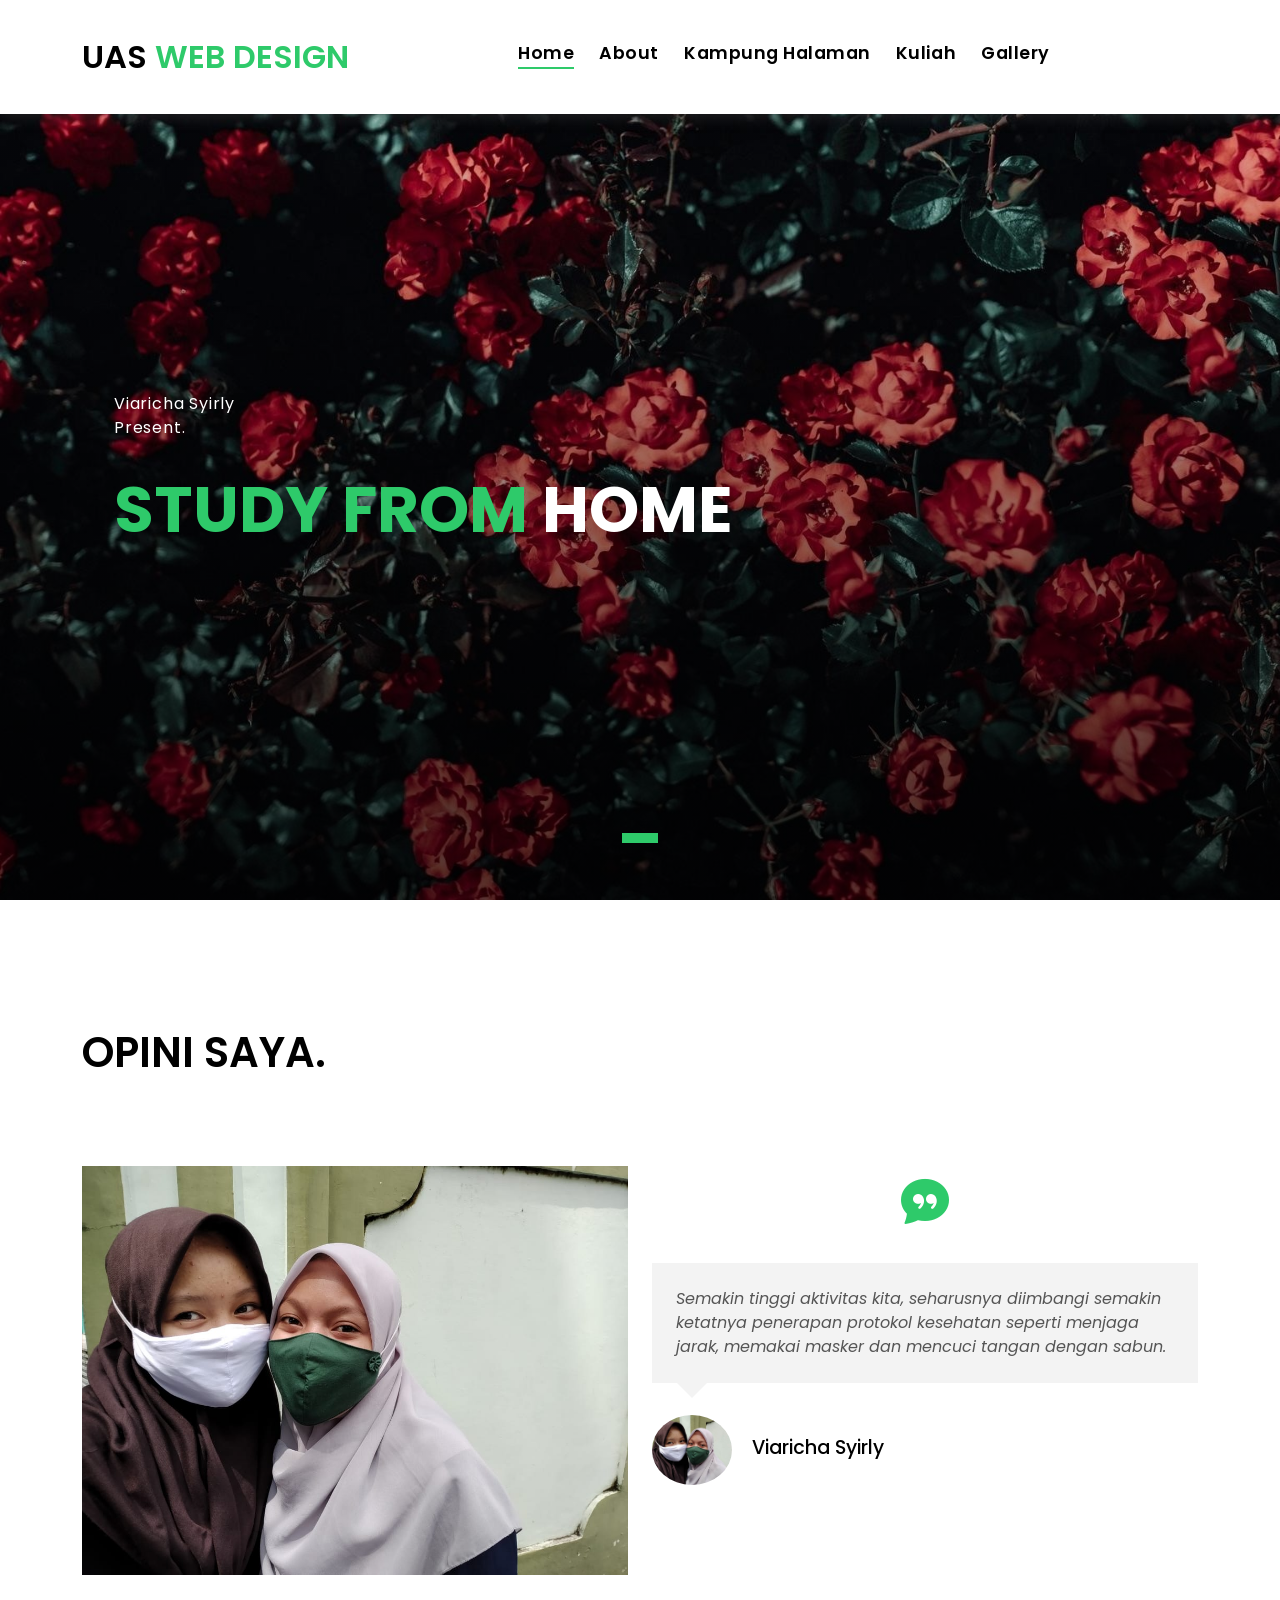
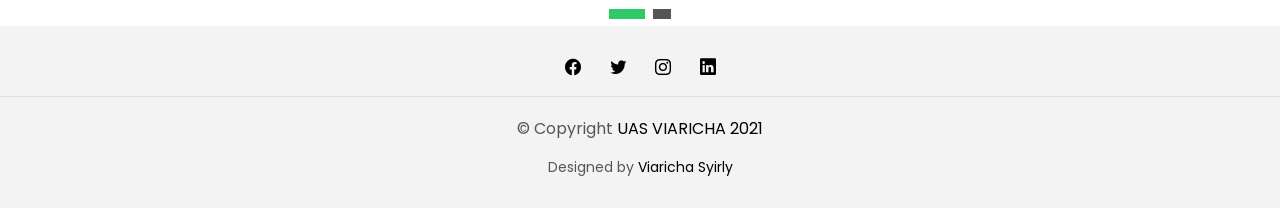
<file: UAS VIARICHA 20132370/index.html>
<!DOCTYPE html>
<html lang="en">
  <head>
    <meta charset="utf-8" />
    <meta content="width=device-width, initial-scale=1.0" name="viewport" />

    <title>UAS VIARICHA SYIRLY</title>
    <meta content="" name="description" />
    <meta content="" name="keywords" />

    <!-- Favicons -->
    <link href="assets/img/favicon.png" rel="icon" />
    <link href="assets/img/apple-touch-icon.png" rel="apple-touch-icon" />

    <!-- Google Fonts -->
    <link href="https://fonts.googleapis.com/css?family=Poppins:300,400,500,600,700" rel="stylesheet" />

    <!-- Vendor CSS Files -->
    <link href="assets/vendor/animate.css/animate.min.css" rel="stylesheet" />
    <link href="assets/vendor/bootstrap/css/bootstrap.min.css" rel="stylesheet" />
    <link href="assets/vendor/bootstrap-icons/bootstrap-icons.css" rel="stylesheet" />
    <link href="assets/vendor/swiper/swiper-bundle.min.css" rel="stylesheet" />

    <!-- Template Main CSS File -->
    <link href="assets/css/style.css" rel="stylesheet" />
  </head>

  <body>
    <!-- ======= Header/Navbar ======= -->
    <nav class="navbar navbar-default navbar-trans navbar-expand-lg fixed-top">
      <div class="container">
        <button class="navbar-toggler collapsed" type="button" data-bs-toggle="collapse" data-bs-target="#navbarDefault" aria-controls="navbarDefault" aria-expanded="false" aria-label="Toggle navigation">
          <span></span>
          <span></span>
          <span></span>
        </button>
        <a class="navbar-brand text-brand" href="index.html">UAS <span class="color-b">WEB DESIGN</span></a>

        <div class="navbar-collapse collapse justify-content-center" id="navbarDefault">
          <ul class="navbar-nav">
            <li class="nav-item">
              <a class="nav-link active" href="index.html">Home</a>
            </li>

            <li class="nav-item">
              <a class="nav-link" href="about.html">About</a>
            </li>

            <li class="nav-item">
              <a class="nav-link" href="kampung.html">Kampung Halaman</a>
            </li>

            <li class="nav-item">
              <a class="nav-link" href="kuliah.html">Kuliah</a>
            </li>
            <li class="nav-item">
              <a class="nav-link" href="galery.html">Gallery</a>
            </li>
          </ul>
        </div>
      </div>
    </nav>
    <!-- End Header/Navbar -->

    <!-- ======= Intro Section ======= -->
    <div class="intro intro-carousel swiper-container position-relative">
      <div class="swiper-wrapper">
        <div class="carousel-item-a intro-item bg-image" style="background-image: url(assets/img/slide-3.jpg)">
          <div class="overlay overlay-a"></div>
          <div class="intro-content display-table">
            <div class="table-cell">
              <div class="container">
                <div class="row">
                  <div class="col-lg-8"></div>
                </div>
              </div>
            </div>
          </div>
        </div>
        <div class="swiper-slide carousel-item-a intro-item bg-image" style="background-image: url(assets/img/slide-3.jpg)">
          <div class="overlay overlay-a"></div>
          <div class="intro-content display-table">
            <div class="table-cell">
              <div class="container">
                <div class="row">
                  <div class="col-lg-8">
                    <div class="intro-body">
                      <p class="intro-title-top">
                        Viaricha Syirly <br />
                        Present.
                      </p>
                      <h1 class="intro-title mb-4"><span class="color-b">STUDY FROM </span> HOME <br /></h1>
                    </div>
                  </div>
                </div>
              </div>
            </div>
          </div>
        </div>
      </div>
      <div class="swiper-pagination"></div>
    </div>
    <!-- End Intro Section -->

    <main id="main">
      <!-- ======= Testimonials Section ======= -->
      <section class="section-testimonials section-t8 nav-arrow-a">
        <div class="container">
          <div class="row">
            <div class="col-md-12">
              <div class="title-wrap d-flex justify-content-between">
                <div class="title-box">
                  <h2 class="title-a">OPINI SAYA.</h2>
                </div>
              </div>
            </div>
          </div>

          <div id="testimonial-carousel" class="swiper-container">
            <div class="swiper-wrapper">
              <div class="carousel-item-a swiper-slide">
                <div class="testimonials-box">
                  <div class="row">
                    <div class="col-sm-12 col-md-6">
                      <div class="testimonial-img">
                        <img src="assets/img/testimonial-1.jpeg" alt="" class="img-fluid" />
                      </div>
                    </div>
                    <div class="col-sm-12 col-md-6">
                      <div class="testimonial-ico">
                        <i class="bi bi-chat-quote-fill"></i>
                      </div>
                      <div class="testimonials-content">
                        <p class="testimonial-text">Semakin tinggi aktivitas kita, seharusnya diimbangi semakin ketatnya penerapan protokol kesehatan seperti menjaga jarak, memakai masker dan mencuci tangan dengan sabun.</p>
                      </div>
                      <div class="testimonial-author-box">
                        <img src="assets/img/mini-testimonial-1.jpeg" alt="" class="testimonial-avatar" />
                        <h5 class="testimonial-author">Viaricha Syirly</h5>
                      </div>
                    </div>
                  </div>
                </div>
              </div>
              <!-- End carousel item -->

              <div class="carousel-item-a swiper-slide">
                <div class="testimonials-box">
                  <div class="row">
                    <div class="col-sm-12 col-md-6">
                      <div class="testimonial-img">
                        <img src="assets/img/testimonial-2.jpeg" alt="" class="img-fluid" />
                      </div>
                    </div>
                    <div class="col-sm-12 col-md-6">
                      <div class="testimonial-ico">
                        <i class="bi bi-chat-quote-fill"></i>
                      </div>
                      <div class="testimonials-content">
                        <p class="testimonial-text">Untuk mengendalikan penyebaran COVID-19 di Tanah Air ini perlu sebuah langkah bersama. Agar kita bisa bergerak bersama menghadapi pandemi ini.</p>
                      </div>
                      <div class="testimonial-author-box">
                        <img src="assets/img/mini-testimonial-2.jpeg" alt="" class="testimonial-avatar" />
                        <h5 class="testimonial-author">Devina Olivia</h5>
                      </div>
                    </div>
                  </div>
                </div>
              </div>
              <!-- End carousel item -->
            </div>
          </div>
          <div class="testimonial-carousel-pagination carousel-pagination"></div>
        </div>
      </section>
      <!-- End Testimonials Section -->
    </main>
    <!-- End #main -->

    <!-- ======= Footer ======= -->
    <footer>
            <div class="socials-a">
              <ul class="list-inline">
                <li class="list-inline-item">
                  <a href="#">
                    <i class="bi bi-facebook" aria-hidden="true"></i>
                  </a>
                </li>
                <li class="list-inline-item">
                  <a href="#">
                    <i class="bi bi-twitter" aria-hidden="true"></i>
                  </a>
                </li>
                <li class="list-inline-item">
                  <a href="#">
                    <i class="bi bi-instagram" aria-hidden="true"></i>
                  </a>
                </li>
                <li class="list-inline-item">
                  <a href="#">
                    <i class="bi bi-linkedin" aria-hidden="true"></i>
                  </a>
                </li>
              </ul>
            </div>
            <div class="copyright-footer">
              <p class="copyright color-text-a">
                &copy; Copyright
                <span class="color-a">UAS VIARICHA 2021</span>
              </p>
            </div>
            <div class="credits">Designed by <a href="https://bootstrapmade.com/">Viaricha Syirly</a></div>
          </div>
        </div>
      </div>
    </footer>
    <!-- End  Footer -->

    <div id="preloader"></div>
    <a href="#" class="back-to-top d-flex align-items-center justify-content-center"><i class="bi bi-arrow-up-short"></i></a>

    <!-- Vendor JS Files -->
    <script src="assets/vendor/bootstrap/js/bootstrap.bundle.min.js"></script>
    <script src="assets/vendor/php-email-form/validate.js"></script>
    <script src="assets/vendor/swiper/swiper-bundle.min.js"></script>

    <!-- Template Main JS File -->
    <script src="assets/js/main.js"></script>
  </body>
</html>
</file>
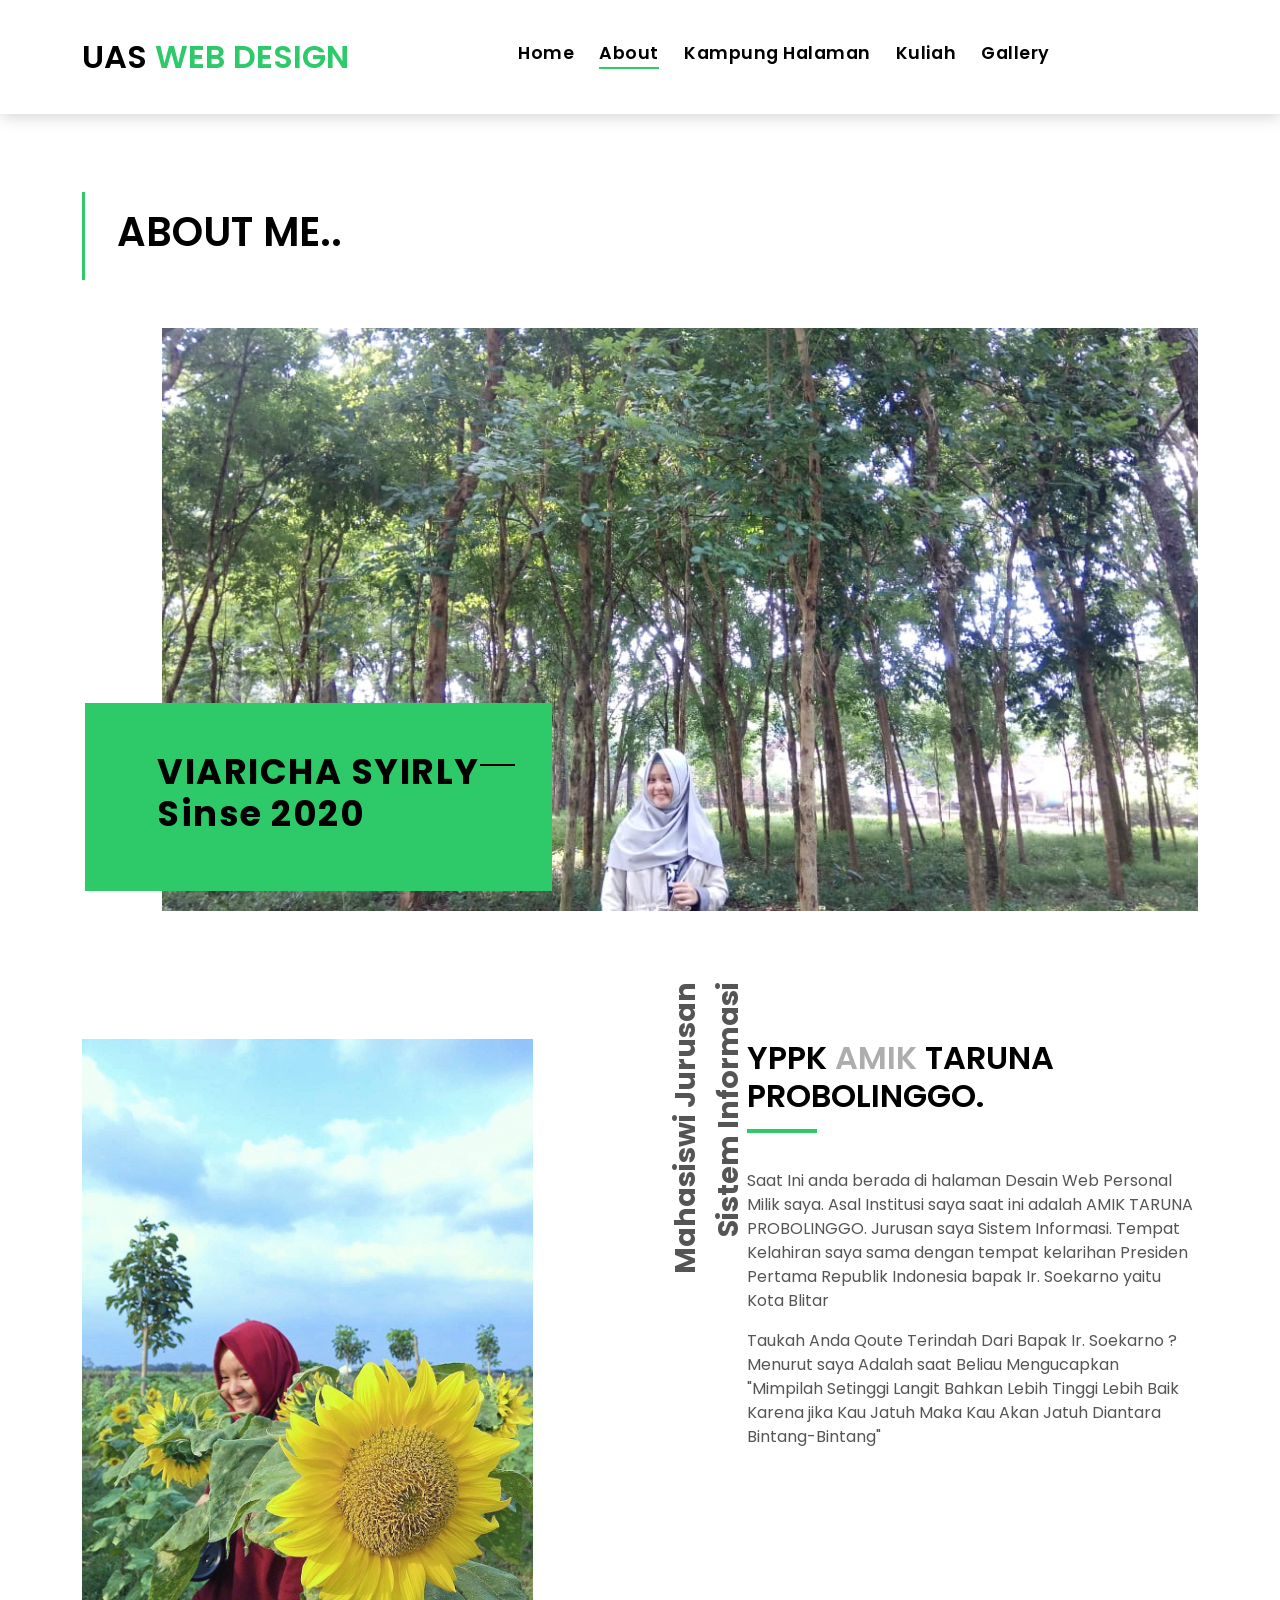
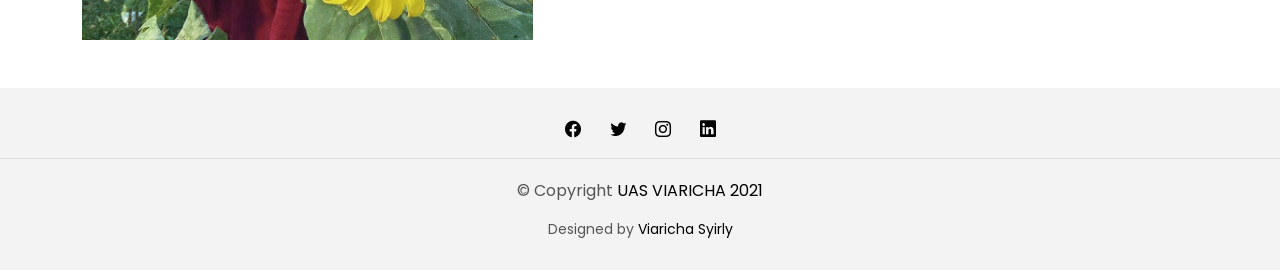
<file: UAS VIARICHA 20132370/about.html>
<!DOCTYPE html>
<html lang="en">
  <head>
    <meta charset="utf-8" />
    <meta content="width=device-width, initial-scale=1.0" name="viewport" />

    <title>UAS VIARICHA SYIRLY</title>
    <meta content="" name="description" />
    <meta content="" name="keywords" />

    <!-- Favicons -->
    <link href="assets/img/favicon.png" rel="icon" />
    <link href="assets/img/apple-touch-icon.png" rel="apple-touch-icon" />

    <!-- Google Fonts -->
    <link href="https://fonts.googleapis.com/css?family=Poppins:300,400,500,600,700" rel="stylesheet" />

    <!-- Vendor CSS Files -->
    <link href="assets/vendor/animate.css/animate.min.css" rel="stylesheet" />
    <link href="assets/vendor/bootstrap/css/bootstrap.min.css" rel="stylesheet" />
    <link href="assets/vendor/bootstrap-icons/bootstrap-icons.css" rel="stylesheet" />
    <link href="assets/vendor/swiper/swiper-bundle.min.css" rel="stylesheet" />

    <!-- Template Main CSS File -->
    <link href="assets/css/style.css" rel="stylesheet" />
  </head>

  <body>
    <!-- ======= Header/Navbar ======= -->
    <nav class="navbar navbar-default navbar-trans navbar-expand-lg fixed-top">
      <div class="container">
        <button class="navbar-toggler collapsed" type="button" data-bs-toggle="collapse" data-bs-target="#navbarDefault" aria-controls="navbarDefault" aria-expanded="false" aria-label="Toggle navigation">
          <span></span>
          <span></span>
          <span></span>
        </button>
        <a class="navbar-brand text-brand" href="index.html">UAS <span class="color-b">WEB DESIGN</span></a>

        <div class="navbar-collapse collapse justify-content-center" id="navbarDefault">
          <ul class="navbar-nav">
            <li class="nav-item">
              <a class="nav-link" href="index.html">Home</a>
            </li>

            <li class="nav-item">
              <a class="nav-link active" href="about.html">About</a>
            </li>

            <li class="nav-item">
              <a class="nav-link" href="kampung.html">Kampung Halaman</a>
            </li>

            <li class="nav-item">
              <a class="nav-link" href="kuliah.html">Kuliah</a>
            </li>
            <li class="nav-item">
              <a class="nav-link" href="galery.html">Gallery</a>
            </li>
          </ul>
        </div>
      </div>
    </nav>
    <!-- End Header/Navbar -->
    <main id="main">
      <!-- ======= Intro Single ======= -->
      <section class="intro-single">
        <div class="container">
          <div class="row">
            <div class="col-md-12 col-lg-8">
              <div class="title-single-box">
                <h1 class="title-single">ABOUT ME..</h1>
              </div>
            </div>
            <div class="col-md-12 col-lg-4">
              <nav aria-label="breadcrumb" class="breadcrumb-box d-flex justify-content-lg-end">
              </nav>
            </div>
          </div>
        </div>
      </section>
      <!-- End Intro Single-->

      <!-- ======= About Section ======= -->
      <section class="section-about">
        <div class="container">
          <div class="row">
            <div class="col-sm-12 position-relative">
              <div class="about-img-box">
                <img src="assets/img/slide-about-1.jpeg" alt="" class="img-fluid" />
              </div>
              <div class="sinse-box">
                <h2 class="sinse-title">
                  VIARICHA SYIRLY
                  <span></span>
                  <br />
                  Sinse 2020
                </h2>
              </div>
            </div>
            <div class="col-md-12 section-t8 position-relative">
              <div class="row">
                <div class="col-md-6 col-lg-5">
                  <img src="assets/img/about-2.jpeg" alt="" class="img-fluid" />
                </div>
                <div class="col-lg-2 d-none d-lg-block position-relative">
                  <div class="title-vertical d-flex justify-content-start">
                    <span>Mahasiswi Jurusan Sistem Informasi</span>
                  </div>
                </div>
                <div class="col-md-6 col-lg-5 section-md-t3">
                  <div class="title-box-d">
                    <h3 class="title-d">
                      YPPK <span class="color-d">AMIK</span> TARUNA <br />
                      PROBOLINGGO.
                    </h3>
                  </div>
                  <p class="color-text-a">
                    Saat Ini anda berada di halaman Desain Web Personal Milik saya. Asal Institusi saya saat ini adalah AMIK TARUNA PROBOLINGGO. Jurusan saya Sistem Informasi. Tempat Kelahiran saya sama dengan tempat kelarihan Presiden Pertama Republik Indonesia bapak Ir. Soekarno yaitu Kota Blitar
                  </p>
                  <p class="color-text-a">
                    Taukah Anda Qoute Terindah Dari Bapak Ir. Soekarno ? Menurut saya Adalah saat Beliau Mengucapkan "Mimpilah Setinggi Langit Bahkan Lebih Tinggi Lebih Baik Karena jika Kau Jatuh Maka Kau Akan Jatuh Diantara Bintang-Bintang"
                  </p>
                </div>
              </div>
            </div>
          </div>
        </div>
      </section>
    </main>
    <br>
    <br>

    <!-- End #main -->

     <!-- ======= Footer ======= -->
     <footer>
      <div class="socials-a">
        <ul class="list-inline">
          <li class="list-inline-item">
            <a href="#">
              <i class="bi bi-facebook" aria-hidden="true"></i>
            </a>
          </li>
          <li class="list-inline-item">
            <a href="#">
              <i class="bi bi-twitter" aria-hidden="true"></i>
            </a>
          </li>
          <li class="list-inline-item">
            <a href="#">
              <i class="bi bi-instagram" aria-hidden="true"></i>
            </a>
          </li>
          <li class="list-inline-item">
            <a href="#">
              <i class="bi bi-linkedin" aria-hidden="true"></i>
            </a>
          </li>
        </ul>
      </div>
      <div class="copyright-footer">
        <p class="copyright color-text-a">
          &copy; Copyright
          <span class="color-a">UAS VIARICHA 2021</span>
        </p>
      </div>
      <div class="credits">Designed by <a href="https://bootstrapmade.com/">Viaricha Syirly</a></div>
    </div>
  </div>
</div>
</footer>
<!-- End  Footer -->

<div id="preloader"></div>
<a href="#" class="back-to-top d-flex align-items-center justify-content-center"><i class="bi bi-arrow-up-short"></i></a>

<!-- Vendor JS Files -->
<script src="assets/vendor/bootstrap/js/bootstrap.bundle.min.js"></script>
<script src="assets/vendor/php-email-form/validate.js"></script>
<script src="assets/vendor/swiper/swiper-bundle.min.js"></script>

<!-- Template Main JS File -->
<script src="assets/js/main.js"></script>
</body>
</html>
</file>
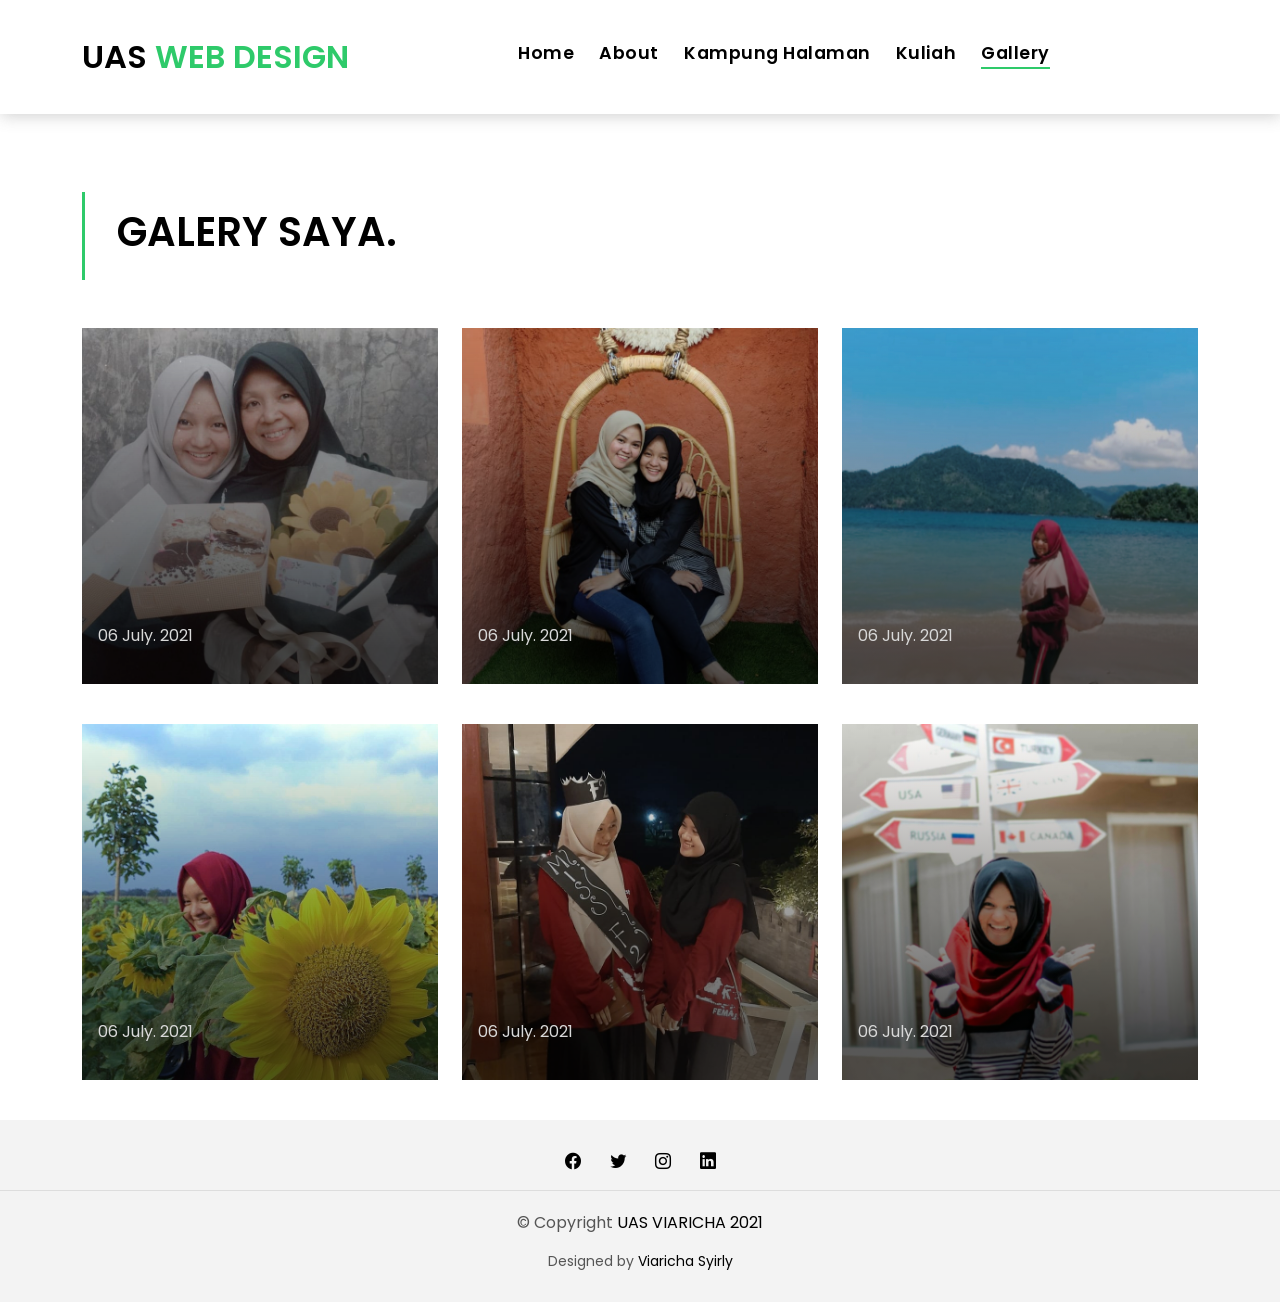
<file: UAS VIARICHA 20132370/galery.html>
<!DOCTYPE html>
<html lang="en">
  <head>
    <meta charset="utf-8" />
    <meta content="width=device-width, initial-scale=1.0" name="viewport" />

    <title>UAS VIARICHA SYIRLY</title>
    <meta content="" name="description" />
    <meta content="" name="keywords" />

    <!-- Favicons -->
    <link href="assets/img/favicon.png" rel="icon" />
    <link href="assets/img/apple-touch-icon.png" rel="apple-touch-icon" />

    <!-- Google Fonts -->
    <link href="https://fonts.googleapis.com/css?family=Poppins:300,400,500,600,700" rel="stylesheet" />

    <!-- Vendor CSS Files -->
    <link href="assets/vendor/animate.css/animate.min.css" rel="stylesheet" />
    <link href="assets/vendor/bootstrap/css/bootstrap.min.css" rel="stylesheet" />
    <link href="assets/vendor/bootstrap-icons/bootstrap-icons.css" rel="stylesheet" />
    <link href="assets/vendor/swiper/swiper-bundle.min.css" rel="stylesheet" />

    <!-- Template Main CSS File -->
    <link href="assets/css/style.css" rel="stylesheet" />
  </head>

  <body>
    <!-- ======= Header/Navbar ======= -->
    <nav class="navbar navbar-default navbar-trans navbar-expand-lg fixed-top">
      <div class="container">
        <button class="navbar-toggler collapsed" type="button" data-bs-toggle="collapse" data-bs-target="#navbarDefault" aria-controls="navbarDefault" aria-expanded="false" aria-label="Toggle navigation">
          <span></span>
          <span></span>
          <span></span>
        </button>
        <a class="navbar-brand text-brand" href="index.html">UAS <span class="color-b">WEB DESIGN</span></a>

        <div class="navbar-collapse collapse justify-content-center" id="navbarDefault">
          <ul class="navbar-nav">
            <li class="nav-item">
              <a class="nav-link" href="index.html">Home</a>
            </li>

            <li class="nav-item">
              <a class="nav-link" href="about.html">About</a>
            </li>

            <li class="nav-item">
              <a class="nav-link" href="kampung.html">Kampung Halaman</a>
            </li>

            <li class="nav-item">
              <a class="nav-link" href="kuliah.html">Kuliah</a>
            </li>
            <li class="nav-item">
              <a class="nav-link active" href="galery.html">Gallery</a>
            </li>
          </ul>
        </div>
      </div>
    </nav>
    <!-- End Header/Navbar -->

    <main id="main">
      <!-- ======= Intro Single ======= -->
      <section class="intro-single">
        <div class="container">
          <div class="row">
            <div class="col-md-12 col-lg-8">
              <div class="title-single-box">
                <h1 class="title-single">GALERY SAYA.</h1>
              </div>
            </div>
          </div>
        </div>
      </section>
      <!-- End Intro Single-->

      <!-- =======  Blog Grid ======= -->
      <section class="news-grid grid">
        <div class="container">
          <div class="row">
            <div class="col-md-4">
              <div class="card-box-b card-shadow news-box">
                <div class="img-box-b">
                  <img src="assets/img/post-1.jpeg" alt="" class="img-b img-fluid" />
                </div>
                <div class="card-overlay">
                  <div class="card-header-b">
                    <div class="card-category-b">
                    </div>
                    <div class="card-title-b">
                      <h2 class="title-2">
                        <a href="blog-single.html"
                          ></a
                        >
                      </h2>
                    </div>
                    <div class="card-date">
                      <span class="date-b">06 July. 2021</span>
                    </div>
                  </div>
                </div>
              </div>
            </div>
            <div class="col-md-4">
              <div class="card-box-b card-shadow news-box">
                <div class="img-box-b">
                  <img src="assets/img/post-2.jpeg" alt="" class="img-b img-fluid" />
                </div>
                <div class="card-overlay">
                  <div class="card-header-b">
                    <div class="card-category-b">
                   
                    </div>
                    <div class="card-title-b">
                      <h2 class="title-2">
                        <a href="blog-single.html"
                          ></a
                        >
                      </h2>
                    </div>
                    <div class="card-date">
                      <span class="date-b">06 July. 2021</span>
                    </div>
                  </div>
                </div>
              </div>
            </div>
            <div class="col-md-4">
              <div class="card-box-b card-shadow news-box">
                <div class="img-box-b">
                  <img src="assets/img/post-3.jpeg" alt="" class="img-b img-fluid" />
                </div>
                <div class="card-overlay">
                  <div class="card-header-b">
                    <div class="card-category-b">
                   
                    </div>
                    <div class="card-title-b">
                      <h2 class="title-2">
                        <a href="blog-single.html"
                          ></a
                        >
                      </h2>
                    </div>
                    <div class="card-date">
                      <span class="date-b">06 July. 2021</span>
                    </div>
                  </div>
                </div>
              </div>
            </div>
            <div class="col-md-4">
              <div class="card-box-b card-shadow news-box">
                <div class="img-box-b">
                  <img src="assets/img/post-4.jpeg" alt="" class="img-b img-fluid" />
                </div>
                <div class="card-overlay">
                  <div class="card-header-b">
                    <div class="card-category-b">
                     
                    </div>
                    <div class="card-title-b">
                      <h2 class="title-2">
                        <a href="blog-single.html"
                          ></a
                        >
                      </h2>
                    </div>
                    <div class="card-date">
                      <span class="date-b">06 July. 2021</span>
                    </div>
                  </div>
                </div>
              </div>
            </div>
            <div class="col-md-4">
              <div class="card-box-b card-shadow news-box">
                <div class="img-box-b">
                  <img src="assets/img/post-5.jpeg" alt="" class="img-b img-fluid" />
                </div>
                <div class="card-overlay">
                  <div class="card-header-b">
                    <div class="card-category-b">
                     
                    </div>
                    <div class="card-title-b">
                      <h2 class="title-2">
                        <a href="blog-single.html"
                          ></a
                        >
                      </h2>
                    </div>
                    <div class="card-date">
                      <span class="date-b">06 July. 2021</span>
                    </div>
                  </div>
                </div>
              </div>
            </div>
            <div class="col-md-4">
              <div class="card-box-b card-shadow news-box">
                <div class="img-box-b">
                  <img src="assets/img/post-6.jpeg" alt="" class="img-b img-fluid" />
                </div>
                <div class="card-overlay">
                  <div class="card-header-b">
                    <div class="card-category-b">
                     
                    </div>
                    <div class="card-title-b">
                      <h2 class="title-2">
                        <a href="blog-single.html"
                          ></a
                        >
                      </h2>
                    </div>
                    <div class="card-date">
                      <span class="date-b">06 July. 2021</span>
                    </div>
                  </div>
                </div>
              </div>
            </div>
          </div>
        </div>
      </section>
      <!-- End Blog Grid-->
    </main>
    <!-- End #main -->

     <!-- ======= Footer ======= -->
     <footer>
      <div class="socials-a">
        <ul class="list-inline">
          <li class="list-inline-item">
            <a href="#">
              <i class="bi bi-facebook" aria-hidden="true"></i>
            </a>
          </li>
          <li class="list-inline-item">
            <a href="#">
              <i class="bi bi-twitter" aria-hidden="true"></i>
            </a>
          </li>
          <li class="list-inline-item">
            <a href="#">
              <i class="bi bi-instagram" aria-hidden="true"></i>
            </a>
          </li>
          <li class="list-inline-item">
            <a href="#">
              <i class="bi bi-linkedin" aria-hidden="true"></i>
            </a>
          </li>
        </ul>
      </div>
      <div class="copyright-footer">
        <p class="copyright color-text-a">
          &copy; Copyright
          <span class="color-a">UAS VIARICHA 2021</span>
        </p>
      </div>
      <div class="credits">Designed by <a href="https://bootstrapmade.com/">Viaricha Syirly</a></div>
    </div>
  </div>
</div>
</footer>
<!-- End  Footer -->

<div id="preloader"></div>
<a href="#" class="back-to-top d-flex align-items-center justify-content-center"><i class="bi bi-arrow-up-short"></i></a>

<!-- Vendor JS Files -->
<script src="assets/vendor/bootstrap/js/bootstrap.bundle.min.js"></script>
<script src="assets/vendor/php-email-form/validate.js"></script>
<script src="assets/vendor/swiper/swiper-bundle.min.js"></script>

<!-- Template Main JS File -->
<script src="assets/js/main.js"></script>
</body>
</html>
</file>
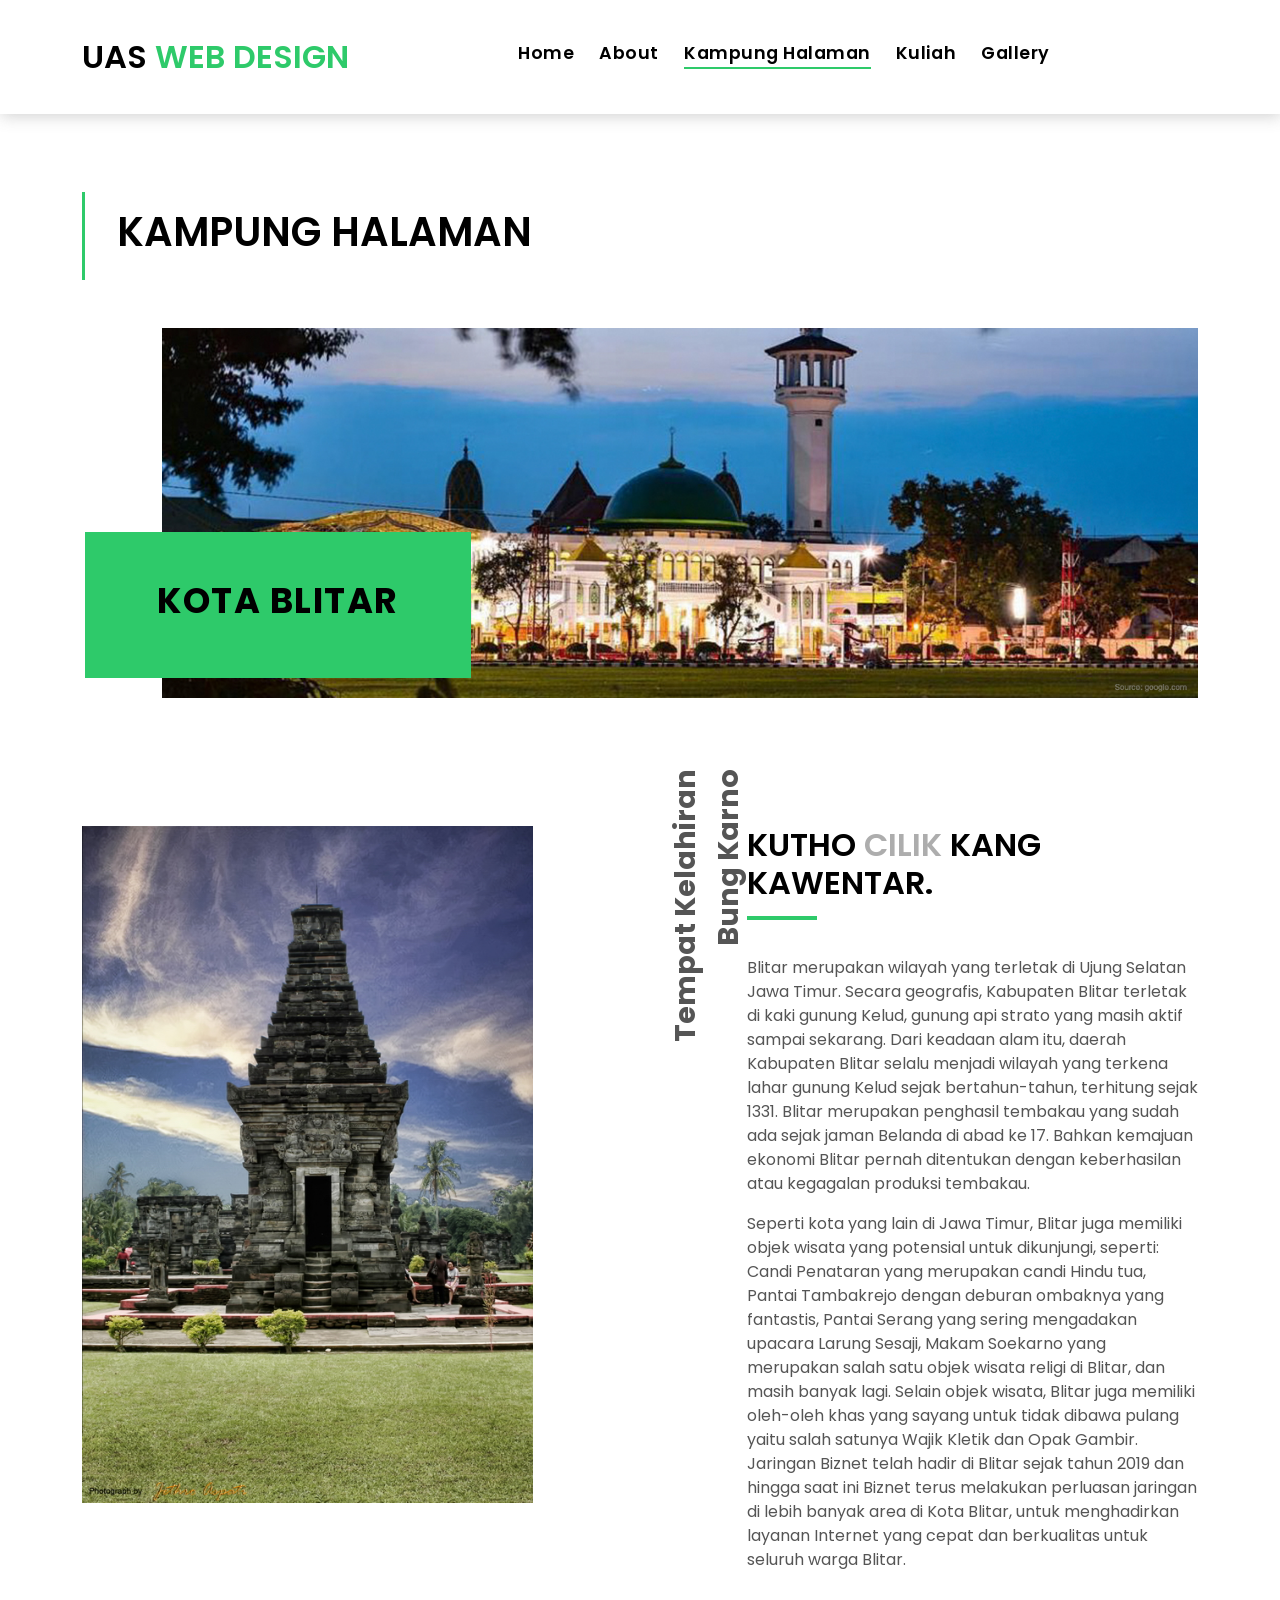
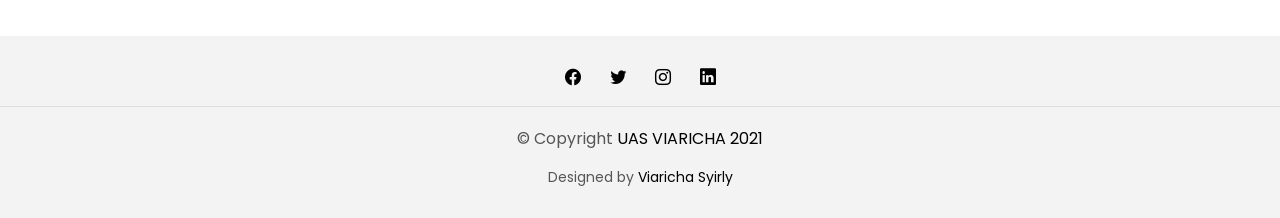
<file: UAS VIARICHA 20132370/kampung.html>
<!DOCTYPE html>
<html lang="en">
  <head>
    <meta charset="utf-8" />
    <meta content="width=device-width, initial-scale=1.0" name="viewport" />

    <title>UAS VIARICHA SYIRLY</title>
    <meta content="" name="description" />
    <meta content="" name="keywords" />

    <!-- Favicons -->
    <link href="assets/img/favicon.png" rel="icon" />
    <link href="assets/img/apple-touch-icon.png" rel="apple-touch-icon" />

    <!-- Google Fonts -->
    <link href="https://fonts.googleapis.com/css?family=Poppins:300,400,500,600,700" rel="stylesheet" />

    <!-- Vendor CSS Files -->
    <link href="assets/vendor/animate.css/animate.min.css" rel="stylesheet" />
    <link href="assets/vendor/bootstrap/css/bootstrap.min.css" rel="stylesheet" />
    <link href="assets/vendor/bootstrap-icons/bootstrap-icons.css" rel="stylesheet" />
    <link href="assets/vendor/swiper/swiper-bundle.min.css" rel="stylesheet" />

    <!-- Template Main CSS File -->
    <link href="assets/css/style.css" rel="stylesheet" />
  </head>

  <body>
    <!-- ======= Header/Navbar ======= -->
    <nav class="navbar navbar-default navbar-trans navbar-expand-lg fixed-top">
      <div class="container">
        <button class="navbar-toggler collapsed" type="button" data-bs-toggle="collapse" data-bs-target="#navbarDefault" aria-controls="navbarDefault" aria-expanded="false" aria-label="Toggle navigation">
          <span></span>
          <span></span>
          <span></span>
        </button>
        <a class="navbar-brand text-brand" href="index.html">UAS <span class="color-b">WEB DESIGN</span></a>

        <div class="navbar-collapse collapse justify-content-center" id="navbarDefault">
          <ul class="navbar-nav">
            <li class="nav-item">
              <a class="nav-link" href="index.html">Home</a>
            </li>

            <li class="nav-item">
              <a class="nav-link" href="about.html">About</a>
            </li>

            <li class="nav-item">
              <a class="nav-link active" href="kampung.html">Kampung Halaman</a>
            </li>

            <li class="nav-item">
              <a class="nav-link" href="kuliah.html">Kuliah</a>
            </li>
            <li class="nav-item">
              <a class="nav-link" href="galery.html">Gallery</a>
            </li>
          
          </ul>
        </div>
      </div>
    </nav>
    <!-- End Header/Navbar -->

    <main id="main">
      <!-- ======= Intro Single ======= -->
      <section class="intro-single">
        <div class="container">
          <div class="row">
            <div class="col-md-12 col-lg-8">
              <div class="title-single-box">
                <h1 class="title-single">KAMPUNG HALAMAN</h1>
              </div>
            </div>
            <div class="col-md-12 col-lg-4">
              <nav aria-label="breadcrumb" class="breadcrumb-box d-flex justify-content-lg-end">
              </nav>
            </div>
          </div>
        </div>
      </section>
      <!-- End Intro Single-->

      <!-- ======= About Section ======= -->
      <section class="section-about">
        <div class="container">
          <div class="row">
            <div class="col-sm-12 position-relative">
              <div class="about-img-box">
                <img src="assets/img/kampung1.jpg" alt="" class="img-fluid" />
              </div>
              <div class="sinse-box">
                <h1 class="sinse-title">
                  KOTA BLITAR
                </h1>
              </div>
            </div>
            <div class="col-md-12 section-t8 position-relative">
              <div class="row">
                <div class="col-md-6 col-lg-5">
                  <img src="assets/img/kampung2.jpg" alt="" class="img-fluid" />
                </div>
                <div class="col-lg-2 d-none d-lg-block position-relative">
                  <div class="title-vertical d-flex justify-content-start">
                    <span>Tempat Kelahiran Bung Karno</span>
                  </div>
                </div>
                <div class="col-md-6 col-lg-5 section-md-t3">
                  <div class="title-box-d">
                    <h3 class="title-d">
                      KUTHO <span class="color-d">CILIK</span> KANG<br />
                      KAWENTAR.
                    </h3>
                  </div>
                  <p class="color-text-a">
                    Blitar merupakan wilayah yang terletak di Ujung Selatan Jawa Timur. Secara geografis, Kabupaten Blitar terletak di kaki gunung Kelud, gunung api strato yang masih aktif sampai sekarang. Dari keadaan alam itu, daerah Kabupaten Blitar selalu menjadi wilayah yang terkena lahar gunung Kelud sejak bertahun-tahun, terhitung sejak 1331. Blitar merupakan penghasil tembakau yang sudah ada sejak jaman Belanda di abad ke 17. Bahkan kemajuan ekonomi Blitar pernah ditentukan dengan keberhasilan atau kegagalan produksi tembakau.  </p>
                  <p class="color-text-a">
                    Seperti kota yang lain di Jawa Timur, Blitar juga memiliki objek wisata yang potensial untuk dikunjungi, seperti: Candi Penataran yang merupakan candi Hindu tua, Pantai Tambakrejo dengan deburan ombaknya yang fantastis, Pantai Serang yang sering mengadakan upacara Larung Sesaji, Makam Soekarno yang merupakan salah satu objek wisata religi di Blitar, dan masih banyak lagi. Selain objek wisata, Blitar juga memiliki oleh-oleh khas yang sayang untuk tidak dibawa pulang yaitu salah satunya Wajik Kletik dan Opak Gambir.

                    Jaringan Biznet telah hadir di Blitar sejak tahun 2019 dan hingga saat ini Biznet terus melakukan perluasan jaringan di lebih banyak area di Kota Blitar, untuk menghadirkan layanan Internet yang cepat dan berkualitas untuk seluruh warga Blitar.     </p>
                </div>
              </div>
            </div>
          </div>
        </div>
      </section>
    </main>
    <br>
    <br>
    
    <!-- End #main -->

     <!-- ======= Footer ======= -->
     <footer>
      <div class="socials-a">
        <ul class="list-inline">
          <li class="list-inline-item">
            <a href="#">
              <i class="bi bi-facebook" aria-hidden="true"></i>
            </a>
          </li>
          <li class="list-inline-item">
            <a href="#">
              <i class="bi bi-twitter" aria-hidden="true"></i>
            </a>
          </li>
          <li class="list-inline-item">
            <a href="#">
              <i class="bi bi-instagram" aria-hidden="true"></i>
            </a>
          </li>
          <li class="list-inline-item">
            <a href="#">
              <i class="bi bi-linkedin" aria-hidden="true"></i>
            </a>
          </li>
        </ul>
      </div>
      <div class="copyright-footer">
        <p class="copyright color-text-a">
          &copy; Copyright
          <span class="color-a">UAS VIARICHA 2021</span>
        </p>
      </div>
      <div class="credits">Designed by <a href="https://bootstrapmade.com/">Viaricha Syirly</a></div>
    </div>
  </div>
</div>
</footer>
<!-- End  Footer -->

<div id="preloader"></div>
<a href="#" class="back-to-top d-flex align-items-center justify-content-center"><i class="bi bi-arrow-up-short"></i></a>

<!-- Vendor JS Files -->
<script src="assets/vendor/bootstrap/js/bootstrap.bundle.min.js"></script>
<script src="assets/vendor/php-email-form/validate.js"></script>
<script src="assets/vendor/swiper/swiper-bundle.min.js"></script>

<!-- Template Main JS File -->
<script src="assets/js/main.js"></script>
</body>
</html>
</file>
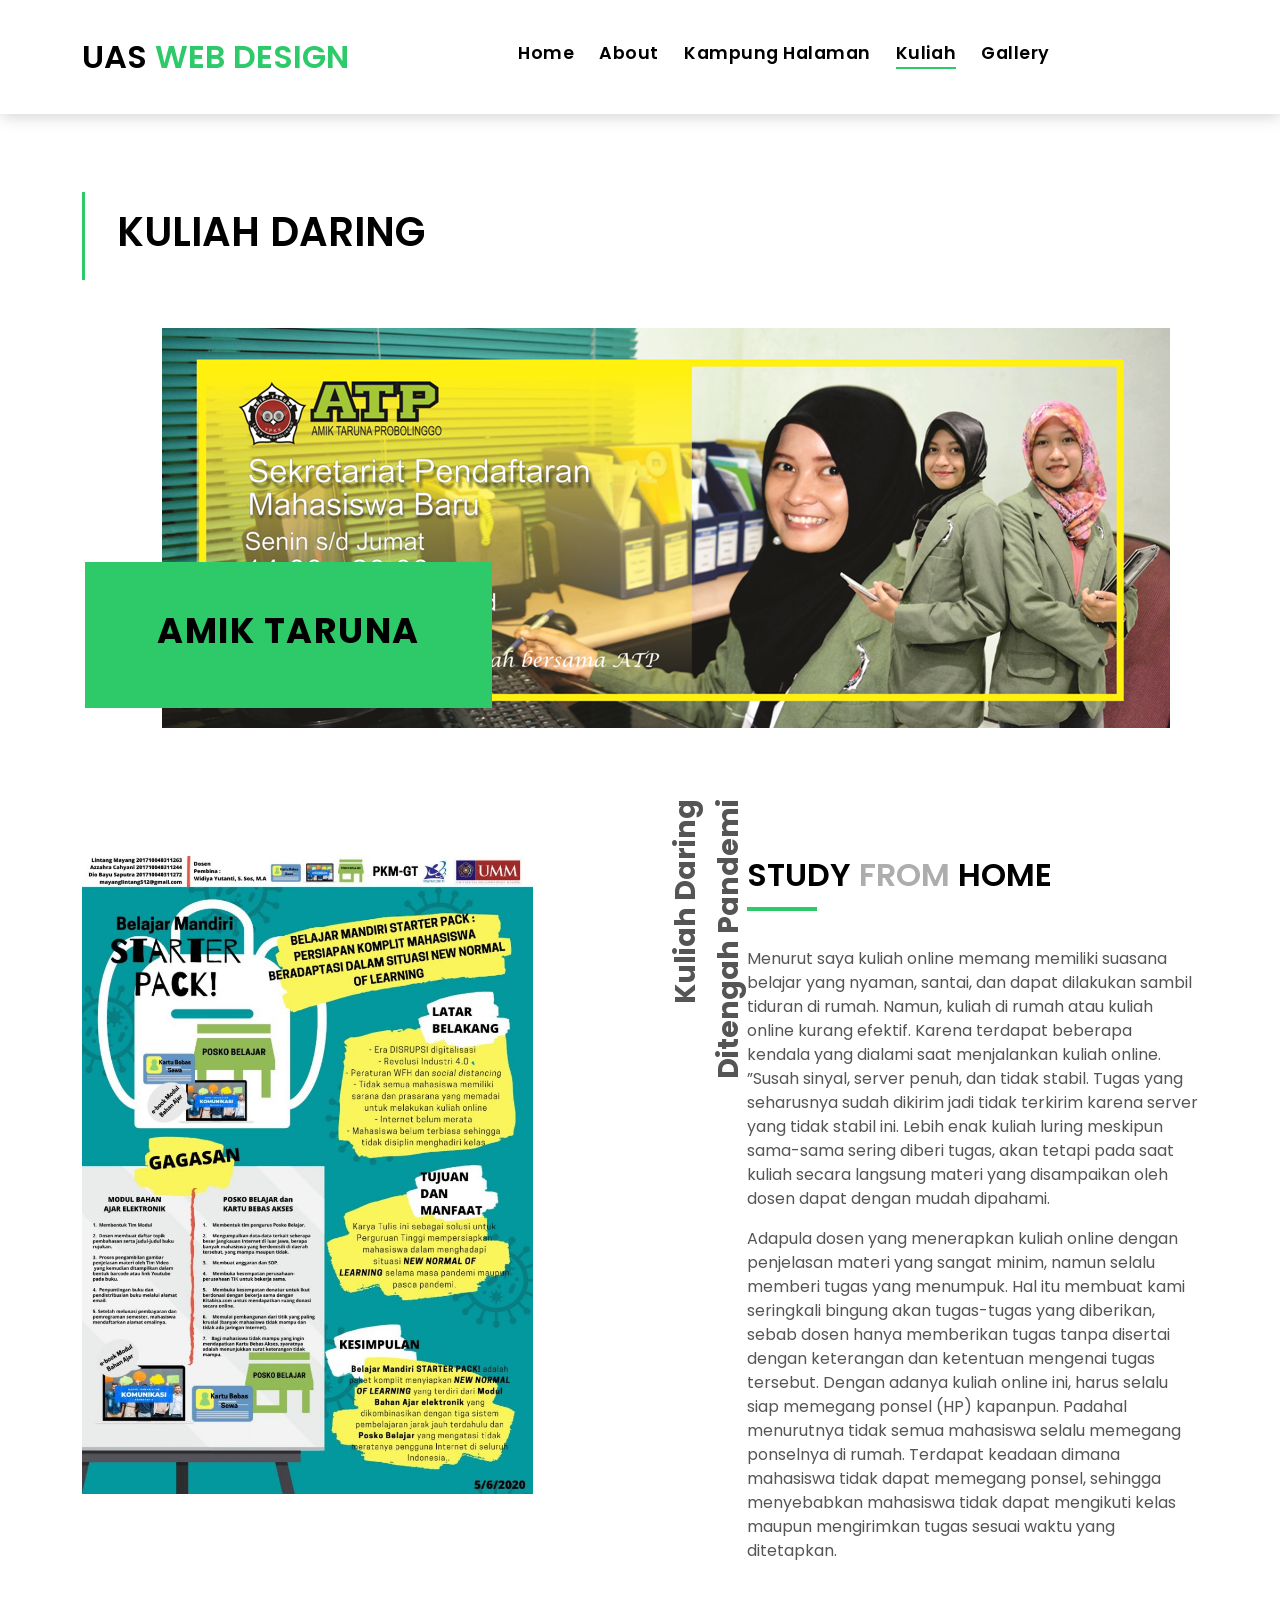
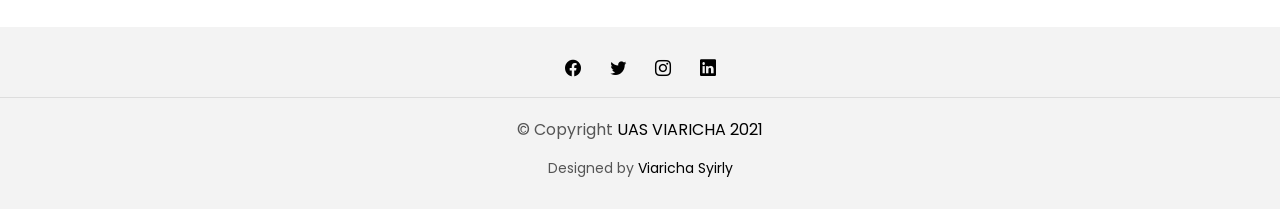
<file: UAS VIARICHA 20132370/kuliah.html>
<!DOCTYPE html>
<html lang="en">
  <head>
    <meta charset="utf-8" />
    <meta content="width=device-width, initial-scale=1.0" name="viewport" />

    <title>UAS VIARICHA SYIRLY</title>
    <meta content="" name="description" />
    <meta content="" name="keywords" />

    <!-- Favicons -->
    <link href="assets/img/favicon.png" rel="icon" />
    <link href="assets/img/apple-touch-icon.png" rel="apple-touch-icon" />

    <!-- Google Fonts -->
    <link href="https://fonts.googleapis.com/css?family=Poppins:300,400,500,600,700" rel="stylesheet" />

    <!-- Vendor CSS Files -->
    <link href="assets/vendor/animate.css/animate.min.css" rel="stylesheet" />
    <link href="assets/vendor/bootstrap/css/bootstrap.min.css" rel="stylesheet" />
    <link href="assets/vendor/bootstrap-icons/bootstrap-icons.css" rel="stylesheet" />
    <link href="assets/vendor/swiper/swiper-bundle.min.css" rel="stylesheet" />

    <!-- Template Main CSS File -->
    <link href="assets/css/style.css" rel="stylesheet" />
  </head>

  <body>
    <!-- ======= Header/Navbar ======= -->
    <nav class="navbar navbar-default navbar-trans navbar-expand-lg fixed-top">
      <div class="container">
        <button class="navbar-toggler collapsed" type="button" data-bs-toggle="collapse" data-bs-target="#navbarDefault" aria-controls="navbarDefault" aria-expanded="false" aria-label="Toggle navigation">
          <span></span>
          <span></span>
          <span></span>
        </button>
        <a class="navbar-brand text-brand" href="index.html">UAS <span class="color-b">WEB DESIGN</span></a>

        <div class="navbar-collapse collapse justify-content-center" id="navbarDefault">
          <ul class="navbar-nav">
            <li class="nav-item">
              <a class="nav-link" href="index.html">Home</a>
            </li>

            <li class="nav-item">
              <a class="nav-link" href="about.html">About</a>
            </li>

            <li class="nav-item">
              <a class="nav-link" href="kampung.html">Kampung Halaman</a>
            </li>

            <li class="nav-item">
              <a class="nav-link active" href="kuliah.html">Kuliah</a>
            </li>
            <li class="nav-item">
              <a class="nav-link" href="galery.html">Gallery</a>
            </li>
          </ul>
        </div>
      </div>
    </nav>
    <!-- End Header/Navbar -->

    <main id="main">
      <!-- ======= Intro Single ======= -->
      <section class="intro-single">
        <div class="container">
          <div class="row">
            <div class="col-md-12 col-lg-8">
              <div class="title-single-box">
                <h1 class="title-single">KULIAH DARING </h1>
              </div>
            </div>
            <div class="col-md-12 col-lg-4">
              <nav aria-label="breadcrumb" class="breadcrumb-box d-flex justify-content-lg-end">
              </nav>
            </div>
          </div>
        </div>
      </section>
      <!-- End Intro Single-->

      <!-- ======= About Section ======= -->
      <section class="section-about">
        <div class="container">
          <div class="row">
            <div class="col-sm-12 position-relative">
              <div class="about-img-box">
                <img src="assets/img/kuliah1.jpg" alt="" class="img-fluid" />
              </div>
              <div class="sinse-box">
                <h1 class="sinse-title">
                  AMIK TARUNA
                </h1>
              </div>
            </div>
            <div class="col-md-12 section-t8 position-relative">
              <div class="row">
                <div class="col-md-6 col-lg-5">
                  <img src="assets/img/kuliah2.jpg" alt="" class="img-fluid" />
                </div>
                <div class="col-lg-2 d-none d-lg-block position-relative">
                  <div class="title-vertical d-flex justify-content-start">
                    <span>Kuliah Daring Ditengah Pandemi</span>
                  </div>
                </div>
                <div class="col-md-6 col-lg-5 section-md-t3">
                  <div class="title-box-d">
                    <h3 class="title-d">
                      STUDY <span class="color-d">FROM</span> HOME<br />
                      
                    </h3>
                  </div>
                  <p class="color-text-a">
                    Menurut saya kuliah online memang memiliki suasana belajar yang nyaman, santai, dan dapat dilakukan sambil tiduran di rumah. Namun, kuliah di rumah atau kuliah online kurang efektif. Karena terdapat beberapa kendala yang dialami saat menjalankan kuliah online. 
                    ”Susah sinyal, server penuh, dan tidak stabil. Tugas yang seharusnya sudah dikirim jadi tidak terkirim karena server yang tidak stabil ini. Lebih enak kuliah luring meskipun sama-sama sering diberi tugas, akan tetapi pada saat kuliah secara langsung materi yang disampaikan oleh dosen dapat dengan mudah dipahami. </p>
                  <p class="color-text-a">
               Adapula dosen yang menerapkan kuliah online dengan penjelasan materi yang sangat minim, namun selalu memberi tugas yang menumpuk. Hal itu membuat kami seringkali bingung akan tugas-tugas yang diberikan, sebab dosen hanya memberikan tugas tanpa disertai dengan keterangan dan ketentuan mengenai tugas tersebut. Dengan adanya kuliah online ini, harus selalu siap memegang ponsel (HP) kapanpun. Padahal menurutnya tidak semua mahasiswa selalu memegang ponselnya di rumah. Terdapat keadaan dimana mahasiswa tidak dapat memegang ponsel, sehingga menyebabkan mahasiswa tidak dapat mengikuti kelas maupun mengirimkan tugas sesuai waktu yang ditetapkan. </p>
                </div>
              </div>
            </div>
          </div>
        </div>
      </section>
    </main>
    <br>
    <br>
    
    <!-- End #main -->

     <!-- ======= Footer ======= -->
     <footer>
      <div class="socials-a">
        <ul class="list-inline">
          <li class="list-inline-item">
            <a href="#">
              <i class="bi bi-facebook" aria-hidden="true"></i>
            </a>
          </li>
          <li class="list-inline-item">
            <a href="#">
              <i class="bi bi-twitter" aria-hidden="true"></i>
            </a>
          </li>
          <li class="list-inline-item">
            <a href="#">
              <i class="bi bi-instagram" aria-hidden="true"></i>
            </a>
          </li>
          <li class="list-inline-item">
            <a href="#">
              <i class="bi bi-linkedin" aria-hidden="true"></i>
            </a>
          </li>
        </ul>
      </div>
      <div class="copyright-footer">
        <p class="copyright color-text-a">
          &copy; Copyright
          <span class="color-a">UAS VIARICHA 2021</span>
        </p>
      </div>
      <div class="credits">Designed by <a href="https://bootstrapmade.com/">Viaricha Syirly</a></div>
    </div>
  </div>
</div>
</footer>
<!-- End  Footer -->

<div id="preloader"></div>
<a href="#" class="back-to-top d-flex align-items-center justify-content-center"><i class="bi bi-arrow-up-short"></i></a>

<!-- Vendor JS Files -->
<script src="assets/vendor/bootstrap/js/bootstrap.bundle.min.js"></script>
<script src="assets/vendor/php-email-form/validate.js"></script>
<script src="assets/vendor/swiper/swiper-bundle.min.js"></script>

<!-- Template Main JS File -->
<script src="assets/js/main.js"></script>
</body>
</html>
</file>
<file: UAS VIARICHA 20132370/assets/css/style.css>
/**
* Template Name: EstateAgency - v4.3.0
* Template URL: https://bootstrapmade.com/real-estate-agency-bootstrap-template/
* Author: BootstrapMade.com
* License: https://bootstrapmade.com/license/
*/

/*--------------------------------------------------------------
# General
--------------------------------------------------------------*/
body {
  font-family: 'Poppins', sans-serif;
  color: #555555;
}

h1,
h2,
h3,
h4,
h5,
h6 {
  color: #000000;
}

a {
  color: #000000;
  text-decoration: none;
  transition: all .5s ease;
}

a:hover {
  color: #2eca6a;
  text-decoration: none;
}

.link-two {
  color: #000000;
  transition: all .5s ease;
}

.link-two:hover {
  text-decoration: underline;
  color: #000000;
}

.link-one {
  color: #000000;
  transition: all .5s ease;
}

.link-one:hover {
  color: #000000;
  text-decoration: none;
}

.link-icon {
  color: #000000;
  font-weight: 500;
}

.link-icon span {
  font-size: 14px;
  padding-left: 4px;
  vertical-align: middle;
}

.link-a {
  text-decoration: none;
  color: #ffffff;
  text-decoration: none;
}

@media (min-width: 768px) {
  .link-a {
    font-size: .9rem;
  }
}

@media (min-width: 992px) {
  .link-a {
    font-size: 1rem;
  }
}

.link-a:hover {
  color: #ffffff;
  text-decoration: none;
}

.link-a span {
  font-size: 18px;
  vertical-align: middle;
  margin-left: 5px;
}

@media (min-width: 768px) {
  .link-a span {
    font-size: 1.5rem;
  }
}

@media (min-width: 992px) {
  .link-a span {
    font-size: 18px;
  }
}

.text-brand {
  color: #000000;
  font-size: 2rem;
  font-weight: 600;
}

@media (max-width: 767px) {
  .text-brand {
    font-size: 1.8rem;
  }
}

.color-a {
  text-decoration: none;
  color: #000000;
}

.color-b {
  color: #2eca6a;
}

.color-d {
  color: #adadad;
}

.color-text-a {
  text-decoration: none;
  color: #555555;
}

.no-margin {
  margin: 0;
}

/*------/ Nav Pills  /------*/
.nav-pills-a {
  text-decoration: none;
}

.nav-pills-a.nav-pills .nav-link {
  color: #000000;
  position: relative;
  font-weight: 600;
}

.nav-pills-a.nav-pills .nav-link.active {
  background-color: transparent;
}

.nav-pills-a.nav-pills .nav-link.active:after {
  content: '';
  position: absolute;
  left: 0;
  bottom: -1px;
  width: 100%;
  height: 2px;
  background-color: #2eca6a;
  z-index: 2;
}

/*------/ Bg Image /------*/
.bg-image {
  background-repeat: no-repeat;
  background-attachment: fixed;
  background-size: cover;
  background-position: center center;
}

/*------/ List a /------*/
.list-a {
  text-decoration: none;
  display: inline-block;
  line-height: 2;
  padding: 0;
  list-style: none;
}

.list-a li {
  position: relative;
  width: 50%;
  float: left;
  padding-left: 25px;
  padding-right: 5px;
}

@media (min-width: 992px) {
  .list-a li {
    width: 33.333%;
  }
}

.list-a li:before {
  content: '';
  width: 10px;
  height: 2px;
  position: absolute;
  background-color: #313131;
  top: 15px;
  left: 0;
}

/*------/ Pagination-a /------*/
.pagination-a {
  text-decoration: none;
}

.pagination-a .pagination .page-link {
  margin: 0 .2rem;
  border-color: transparent;
  padding: .5rem .8rem;
  color: #000000;
}

.pagination-a .pagination .page-link:hover, .pagination-a .pagination .page-link:active, .pagination-a .pagination .page-link:focus {
  background-color: #2eca6a;
}

.pagination-a .pagination .page-link span {
  font-size: 1.2rem;
}

.pagination-a .pagination .next .page-link {
  padding: .4rem .9rem;
}

.pagination-a .pagination .page-item:last-child .page-link {
  border-top-right-radius: 0;
  border-bottom-right-radius: 0;
}

.pagination-a .pagination .page-item:first-child .page-link {
  border-top-left-radius: 0;
  border-bottom-left-radius: 0;
}

.pagination-a .pagination .page-item.disabled .page-link {
  padding: .4rem .9rem;
  color: #555555;
}

.pagination-a .pagination .page-item.active .page-link {
  background-color: #2eca6a;
}

.a {
  text-decoration: none;
  color: #2eca6a;
  font-size: 1.3rem;
}

/*------/ Icon Box /------*/
.icon-box .icon-box-icon {
  display: table-cell;
  vertical-align: top;
  font-size: 36px;
  color: #000000;
  width: 50px;
  padding-top: 8px;
}

.icon-box .icon-box-content {
  padding-top: 18px;
}

/*------/ Space Padding /------*/
.section-t8 {
  padding-top: 8rem;
}

@media (max-width: 767px) {
  .section-t8 {
    padding-top: 4rem;
  }
}

.section-t4 {
  padding-top: 4rem;
}

@media (max-width: 767px) {
  .section-t4 {
    padding-top: 2rem;
  }
}

.section-t3 {
  padding-top: 3rem;
}

@media (max-width: 767px) {
  .section-md-t3 {
    padding-top: 3rem;
  }
}

.section-b2 {
  padding-bottom: 2rem;
}

.section-tb85 {
  padding: 8rem 0 5rem 0;
}

@media (max-width: 767px) {
  .section-tb85 {
    padding: 4rem 0 2.5rem 0;
  }
}

/*------/ Title /------*/
.title-wrap {
  padding-bottom: 4rem;
}

.title-a {
  text-decoration: none;
  font-size: 2.6rem;
  font-weight: 600;
}

.title-link {
  font-size: 1.2rem;
  font-weight: 300;
  padding-top: 1.2rem;
}

.title-link a {
  text-decoration: none;
  color: #313131;
}

.title-link span {
  font-size: 20px;
  padding-left: 4px;
  vertical-align: middle;
}

.title-box-d {
  padding-bottom: 1.8rem;
  margin-bottom: 1rem;
  position: relative;
}

.title-box-d .title-d {
  font-weight: 600;
  font-size: 2rem;
}

.title-box-d .title-d:after {
  content: '';
  position: absolute;
  width: 70px;
  height: 4px;
  background-color: #2eca6a;
  bottom: 20px;
  left: 0;
}

/*------/ Display Table & Table Cell /------*/
.display-table {
  width: 100%;
  height: 100%;
  display: table;
}

.table-cell {
  display: table-cell;
  vertical-align: middle;
}

/*------/ Ul Resect /------*/
.ul-resect ul, .list-a ul, .box-comments ul {
  list-style: none;
  padding-left: 0;
  margin-bottom: 0;
}

/*------/ Overlay /------*/
.overlay-a {
  text-decoration: none;
  background: linear-gradient(to bottom, rgba(0, 0, 0, 0) 0%, rgba(0, 0, 0, 0.2) 27%, rgba(0, 0, 0, 0.65) 90%);
}

.overlay {
  position: absolute;
  top: 0;
  left: 0px;
  padding: 0;
  height: 100%;
  width: 100%;
}

.carousel-pagination {
  margin-top: 10px;
  text-align: center;
}

.carousel-pagination .swiper-pagination-bullet {
  width: 18px;
  height: 10px;
  background-color: #555;
  margin: 0 4px;
  border-radius: 0;
  opacity: 1;
  transition: 0.3s;
}

.carousel-pagination .swiper-pagination-bullet-active {
  background-color: #2eca6a;
  width: 36px;
}

.nav-arrow-a {
  text-decoration: none;
}

.nav-arrow-a .owl-arrow .owl-nav {
  font-size: 1.8rem;
  margin-top: -110px;
}

.nav-arrow-a .owl-arrow .owl-nav .owl-next {
  margin-left: 15px;
}

.nav-arrow-b .owl-arrow .owl-nav {
  position: absolute;
  top: 0;
  right: 0;
  font-size: 1.2rem;
}

.nav-arrow-b .owl-arrow .owl-nav .owl-prev,
.nav-arrow-b .owl-arrow .owl-nav .owl-next {
  padding: .7rem 1.5rem !important;
  display: inline-block;
  transition: all 0.6s ease-in-out;
  color: #ffffff;
  background-color: #2eca6a;
  opacity: .9;
}

.nav-arrow-b .owl-arrow .owl-nav .owl-prev.disabled,
.nav-arrow-b .owl-arrow .owl-nav .owl-next.disabled {
  transition: all 0.6s ease-in-out;
  color: #ffffff;
}

.nav-arrow-b .owl-arrow .owl-nav .owl-prev:hover,
.nav-arrow-b .owl-arrow .owl-nav .owl-next:hover {
  background-color: #26a356;
}

.nav-arrow-b .owl-arrow .owl-nav .owl-next {
  margin-left: 0px;
}

/*------/ Socials /------*/
.socials-a {
  text-decoration: none;
}

.socials-a .list-inline-item:not(:last-child) {
  margin-right: 25px;
}

/*--------------------------------------------------------------
# Back to top button
--------------------------------------------------------------*/
.back-to-top {
  position: fixed;
  visibility: hidden;
  opacity: 0;
  right: 15px;
  bottom: 15px;
  z-index: 996;
  background: #2eca6a;
  width: 40px;
  height: 40px;
  border-radius: 50px;
  transition: all 0.4s;
}

.back-to-top i {
  font-size: 28px;
  color: #fff;
  line-height: 0;
}

.back-to-top:hover {
  background: #4bd680;
  color: #fff;
}

.back-to-top.active {
  visibility: visible;
  opacity: 1;
}

/* Prelaoder */
#preloader {
  position: fixed;
  top: 0;
  left: 0;
  right: 0;
  bottom: 0;
  z-index: 9999;
  overflow: hidden;
  background: #fff;
}

#preloader:before {
  content: "";
  position: fixed;
  top: calc(50% - 30px);
  left: calc(50% - 30px);
  border: 6px solid #f2f2f2;
  border-top: 6px solid #2eca6a;
  border-radius: 50%;
  width: 60px;
  height: 60px;
  -webkit-animation: animate-preloader 1s linear infinite;
  animation: animate-preloader 1s linear infinite;
}

@-webkit-keyframes animate-preloader {
  0% {
    transform: rotate(0deg);
  }
  100% {
    transform: rotate(360deg);
  }
}

@keyframes animate-preloader {
  0% {
    transform: rotate(0deg);
  }
  100% {
    transform: rotate(360deg);
  }
}

/*======================================
//--//-->   BUTTON
======================================*/
.btn {
  transition: .5s ease;
}

.btn.btn-a, .btn.btn-b {
  border-radius: 0;
  padding: 1rem 3rem;
  letter-spacing: .05rem;
}

.btn.btn-a {
  text-decoration: none;
  background-color: #000000;
  color: #ffffff;
}

.btn.btn-a:hover {
  background-color: #2eca6a;
  color: #000000;
}

.btn.btn-b {
  background-color: #2eca6a;
  color: #000000;
}

.btn.btn-b:hover {
  background-color: #000000;
  color: #ffffff;
}

.btn.btn-b-n {
  background-color: #2eca6a;
  color: #ffffff;
  border-radius: 0;
}

.btn.btn-b-n:hover {
  background-color: #26a356;
  color: #ffffff;
}

.navbar-toggle-box {
  display: inline-flex;
  align-items: center;
  justify-content: center;
  line-height: 0;
  padding: 10px;
}

.navbar-toggle-box i {
  line-height: 0;
}

/*--------------------------------------------------------------
# Navbar
--------------------------------------------------------------*/
.navbar-default {
  transition: all .5s ease-in-out;
  background-color: #ffffff;
  padding-top: 28px;
  padding-bottom: 28px;
  -webkit-backface-visibility: hidden;
  backface-visibility: hidden;
  box-shadow: 1px 2px 15px rgba(100, 100, 100, 0.3);
}

.navbar-default .nav-search {
  color: #000000;
  font-size: 1.5rem;
}

.navbar-default.navbar-reduce {
  box-shadow: 1px 2px 15px rgba(100, 100, 100, 0.3);
}

.navbar-default.navbar-trans, .navbar-default.navbar-reduce {
  -webkit-backface-visibility: hidden;
  backface-visibility: hidden;
}

.navbar-default.navbar-trans .nav-item, .navbar-default.navbar-reduce .nav-item {
  position: relative;
  padding-right: 10px;
  padding-bottom: 8px;
  margin-left: 0;
}

@media (min-width: 768px) {
  .navbar-default.navbar-trans .nav-item, .navbar-default.navbar-reduce .nav-item {
    margin-left: 15px;
  }
}

.navbar-default.navbar-trans .nav-link, .navbar-default.navbar-reduce .nav-link {
  font-size: 1.1rem;
  color: #000000;
  font-weight: 600;
  letter-spacing: 0.030em;
  transition: all 0.1s ease-in-out;
  position: relative;
  padding-left: 0;
  padding-right: 0;
}

.navbar-default.navbar-trans .nav-link:before, .navbar-default.navbar-reduce .nav-link:before {
  content: '';
  position: absolute;
  bottom: 5px;
  left: 0;
  width: 100%;
  height: 2px;
  z-index: 0;
  background-color: #2eca6a;
  transform: scaleX(0);
  transform-origin: right;
  transition: transform .2s ease-out, opacity .2s ease-out 0.3s;
}

.navbar-default.navbar-trans .nav-link:hover, .navbar-default.navbar-reduce .nav-link:hover {
  color: #000000;
}

.navbar-default.navbar-trans .nav-link:hover:before, .navbar-default.navbar-reduce .nav-link:hover:before {
  transform: scaleX(1);
  transform-origin: left;
}

.navbar-default.navbar-trans .show > .nav-link:before,
.navbar-default.navbar-trans .active > .nav-link:before,
.navbar-default.navbar-trans .nav-link.show:before,
.navbar-default.navbar-trans .nav-link.active:before, .navbar-default.navbar-reduce .show > .nav-link:before,
.navbar-default.navbar-reduce .active > .nav-link:before,
.navbar-default.navbar-reduce .nav-link.show:before,
.navbar-default.navbar-reduce .nav-link.active:before {
  transform: scaleX(1);
}

.navbar-default.navbar-trans .nav-link:before {
  background-color: #2eca6a;
}

.navbar-default.navbar-trans .nav-link:hover {
  color: #000000;
}

.navbar-default.navbar-trans .show > .nav-link,
.navbar-default.navbar-trans .active > .nav-link,
.navbar-default.navbar-trans .nav-link.show,
.navbar-default.navbar-trans .nav-link.active {
  color: #000000;
}

.navbar-default.navbar-reduce {
  transition: all .5s ease-in-out;
  padding-top: 19px;
  padding-bottom: 19px;
}

.navbar-default.navbar-reduce .nav-link {
  color: #000000;
}

.navbar-default.navbar-reduce .nav-link:before {
  background-color: #2eca6a;
}

.navbar-default.navbar-reduce .nav-link:hover {
  color: #000000;
}

.navbar-default.navbar-reduce .show > .nav-link,
.navbar-default.navbar-reduce .active > .nav-link,
.navbar-default.navbar-reduce .nav-link.show,
.navbar-default.navbar-reduce .nav-link.active {
  color: #000000;
}

.navbar-default.navbar-reduce .navbar-brand {
  color: #000000;
}

.navbar-default .dropdown .dropdown-menu {
  border-top: 0;
  border-left: 4px solid #2eca6a;
  border-right: 0;
  border-bottom: 0;
  transform: translate3d(0px, 40px, 0px);
  opacity: 0;
  filter: alpha(opacity=0);
  visibility: hidden;
  transition: all 0.5s cubic-bezier(0.3, 0.65, 0.355, 1) 0s, opacity 0.31s ease 0s, height 0s linear 0.36s;
  margin: 0;
  border-radius: 0;
  padding: 12px 0;
}

@media (min-width: 768px) {
  .navbar-default .dropdown .dropdown-menu {
    border-top: 4px solid #2eca6a;
    border-left: 0;
    display: block;
    position: absolute;
    box-shadow: 0 2px rgba(17, 16, 15, 0.1), 0 2px 10px rgba(20, 19, 18, 0.1);
  }
}

.navbar-default .dropdown .dropdown-menu .dropdown-item {
  padding: 12px 18px;
  transition: all 500ms ease;
  font-weight: 600;
  min-width: 220px;
}

.navbar-default .dropdown .dropdown-menu .dropdown-item:hover {
  background-color: #ffffff;
  color: #2eca6a;
  transition: all 500ms ease;
}

.navbar-default .dropdown .dropdown-menu .dropdown-item.active {
  background-color: #ffffff;
  color: #2eca6a;
}

.navbar-default .dropdown:hover .dropdown-menu {
  transform: translate3d(0px, 0px, 0px);
  visibility: visible;
  opacity: 1;
  filter: alpha(opacity=1);
}

/*------/ Hamburger Navbar /------*/
.navbar-toggler {
  position: relative;
}

.navbar-toggler:focus,
.navbar-toggler:active {
  outline: 0;
}

.navbar-toggler span {
  display: block;
  background-color: #000000;
  height: 3px;
  width: 25px;
  margin-top: 4px;
  margin-bottom: 4px;
  transform: rotate(0deg);
  left: 0;
  opacity: 1;
}

.navbar-toggler span:nth-child(1),
.navbar-toggler span:nth-child(3) {
  transition: transform .35s ease-in-out;
}

.navbar-toggler:not(.collapsed) span:nth-child(1) {
  position: absolute;
  left: 12px;
  top: 10px;
  transform: rotate(135deg);
  opacity: 0.9;
}

.navbar-toggler:not(.collapsed) span:nth-child(2) {
  height: 12px;
  visibility: hidden;
  background-color: transparent;
}

.navbar-toggler:not(.collapsed) span:nth-child(3) {
  position: absolute;
  left: 12px;
  top: 10px;
  transform: rotate(-135deg);
  opacity: 0.9;
}

/*======================================
//--//-->   BOX COLAPSE
======================================*/
.box-collapse {
  position: fixed;
  top: 0;
  bottom: 0;
  right: 0;
  width: 100%;
  z-index: 1040;
  background-color: #ffffff;
  transform: translateX(100%);
  transition: all 0.6s ease;
}

@media (min-width: 768px) {
  .box-collapse {
    width: 50%;
  }
}

.box-collapse .title-box-d {
  top: 30px;
  left: 60px;
  opacity: 0;
  transition: all 1s ease;
  transition-delay: .3s;
}

@media (max-width: 575px) {
  .box-collapse .title-box-d {
    left: 35px;
  }
}

@media (max-width: 575px) {
  .box-collapse .title-box-d .title-d {
    font-size: 1.3rem;
  }
}

.box-collapse-wrap {
  opacity: 0;
  position: absolute;
  left: 0;
  top: 6.5rem;
  bottom: 5rem;
  padding-left: 10%;
  padding-right: 10%;
  overflow-x: hidden;
  overflow-y: auto;
  margin: 0;
  transform: translateY(3rem);
  transition: transform 0.5s 0.5s ease, opacity 0.5s 0.5s ease;
}

.box-collapse-open .click-closed {
  visibility: visible;
}

.box-collapse-open .box-collapse {
  transform: translateX(0);
  box-shadow: 0 0 65px rgba(0, 0, 0, 0.07);
  opacity: 1;
}

.box-collapse-open .box-collapse .title-box-d {
  transform: translate(0);
  opacity: 1;
}

.box-collapse-open .box-collapse-wrap {
  transform: translate(0);
  opacity: 1;
}

.box-collapse-closed .box-collapse {
  opacity: .7;
  transition-delay: 0s;
}

.box-collapse-closed .box-collapse .title-box-d {
  opacity: 0;
  transition-delay: 0s;
}

.box-collapse-closed .box-collapse .form-a {
  opacity: 0;
  transition-delay: 0s;
}

.click-closed {
  position: fixed;
  top: 0;
  left: 0;
  width: 100%;
  height: 100%;
  visibility: hidden;
  z-index: 1035;
  background-color: #000000;
  opacity: .4;
}

.close-box-collapse {
  position: absolute;
  z-index: 1050;
  top: 2rem;
  font-size: 3.5rem;
  line-height: 1;
  color: #000000;
  cursor: pointer;
  transition: all 0.3s ease;
}

.right-boxed {
  right: 4.2857rem;
}

/*--------------------------------------------------------------
# Hero Section
--------------------------------------------------------------*/
.intro {
  height: 100vh;
  position: relative;
  color: #ffffff;
}

.intro .swiper-pagination {
  bottom: 50px;
}

.intro .swiper-pagination .swiper-pagination-bullet {
  width: 18px;
  height: 10px;
  background-color: #ffffff;
  border-radius: 0;
  opacity: 1;
  transition: 0.3s;
}

.intro .swiper-pagination .swiper-pagination-bullet-active {
  background-color: #2eca6a;
  width: 36px;
}

.intro .intro-item {
  padding-top: 2rem;
}

.intro .carousel-item-a {
  position: relative;
  height: 100vh;
}

.intro .carousel-item-a.bg-image {
  background-attachment: scroll;
}

.intro .intro-content {
  position: absolute;
}

.intro .intro-body {
  padding-left: 1rem;
}

@media (min-width: 768px) {
  .intro .intro-body {
    padding-left: 2rem;
  }
}

.intro .intro-body .price-a {
  color: #ffffff;
  padding: 1rem 1.5rem;
  border: 2px solid #2eca6a;
  border-radius: 50px;
  text-transform: uppercase;
  letter-spacing: 0.030em;
}

.intro .spacial {
  -webkit-animation-delay: .2s;
  animation-delay: .2s;
  color: #ffffff;
}

.intro .intro-title-top {
  margin-bottom: 1rem;
  font-size: .9rem;
  color: #ffffff;
  letter-spacing: .05em;
}

@media (min-width: 768px) {
  .intro .intro-title-top {
    font-size: .9rem;
    margin-bottom: 1rem;
  }
}

@media (min-width: 992px) {
  .intro .intro-title-top {
    font-size: 1rem;
    margin-bottom: 2rem;
  }
}

.intro .intro-title {
  color: #ffffff;
  font-weight: 700;
  font-size: 2.8rem;
  text-transform: uppercase;
}

@media (min-width: 576px) {
  .intro .intro-title {
    font-size: 3.5rem;
  }
}

@media (min-width: 768px) {
  .intro .intro-title {
    font-size: 3.5rem;
  }
}

@media (min-width: 992px) {
  .intro .intro-title {
    font-size: 4rem;
  }
}

.intro .intro-subtitle {
  font-size: 1.5rem;
  font-weight: 300;
}

@media (min-width: 768px) {
  .intro .intro-subtitle {
    font-size: 2.5rem;
  }
}

.intro .intro-subtitle.intro-price {
  padding-top: 1rem;
  font-size: 1.2rem;
}

@media (min-width: 576px) {
  .intro .intro-subtitle.intro-price {
    font-size: 1.3rem;
  }
}

@media (min-width: 768px) {
  .intro .intro-subtitle.intro-price {
    padding-top: 2rem;
    font-size: 1.5rem;
  }
}

@media (min-width: 992px) {
  .intro .intro-subtitle.intro-price {
    padding-top: 3rem;
  }
}

/*------/ Intro Single /------*/
.intro-single {
  padding: 12rem 0 3rem;
}

@media (max-width: 767px) {
  .intro-single {
    padding-top: 9rem;
  }
}

.intro-single .title-single-box {
  padding: 1rem 0 1rem 2rem;
}

.intro-single .title-single-box {
  border-left: 3px solid #2eca6a;
}

.intro-single .title-single-box .title-single {
  font-weight: 600;
  font-size: 2.2rem;
}

@media (min-width: 768px) {
  .intro-single .title-single-box .title-single {
    font-size: 2.1rem;
  }
}

@media (min-width: 992px) {
  .intro-single .title-single-box .title-single {
    font-size: 2.5rem;
  }
}

.intro-single .breadcrumb-box {
  padding: 1rem 0 0 .5rem;
}

.intro-single .breadcrumb {
  background-color: transparent;
  padding-right: 0;
  padding-left: 0;
}

/*--------------------------------------------------------------
# Card General
--------------------------------------------------------------*/
@media (max-width: 767px) {
  .card-box-a,
  .card-box-b,
  .card-box-c,
  .card-box-d {
    margin-bottom: 2.5rem;
  }
}

.card-box-a span,
.card-box-b span,
.card-box-c span,
.card-box-d span {
  line-height: 0;
}

@media (min-width: 768px) {
  .grid .card-box-a,
  .grid .card-box-b,
  .grid .card-box-c,
  .grid .card-box-d {
    margin-bottom: 2.5rem;
  }
}

.card-box-a,
.card-box-b,
.card-box-d {
  position: relative;
  overflow: hidden;
  -webkit-backface-visibility: hidden;
  backface-visibility: hidden;
}

.card-box-a .img-a,
.card-box-a .img-b,
.card-box-b .img-a,
.card-box-b .img-b {
  transition: .8s all ease-in-out;
}

@media (min-width: 768px) {
  .card-box-a:hover .img-a,
  .card-box-a:hover .img-b,
  .card-box-b:hover .img-a,
  .card-box-b:hover .img-b {
    transform: scale(1.2);
  }
}

@media (min-width: 768px) {
  .card-box-a .price-a,
  .card-box-b .price-a {
    font-size: .9rem;
  }
}

@media (min-width: 992px) {
  .card-box-a .price-a,
  .card-box-b .price-a {
    font-size: 1rem;
  }
}

.card-overlay {
  position: absolute;
  width: 100%;
  height: 100%;
  top: 0;
  left: 0;
}

.card-shadow {
  -webkit-backface-visibility: hidden;
  backface-visibility: hidden;
}

.card-shadow:before {
  content: ' ';
  position: absolute;
  top: 0;
  left: 0;
  width: 100%;
  height: 100%;
  z-index: 1;
  background: linear-gradient(to bottom, rgba(0, 0, 0, 0) 0%, rgba(0, 0, 0, 0.2) 27%, rgba(0, 0, 0, 0.65) 90%);
}

/*======================================
//--//-->   PROPERTY - CARD-A
======================================*/
@media (min-width: 768px) {
  .card-box-a:hover .card-overlay-a-content {
    bottom: 60px;
  }
}

@media (min-width: 768px) and (min-width: 768px) {
  .card-box-a:hover .card-overlay-a-content {
    bottom: 60px;
  }
}

@media (min-width: 768px) and (min-width: 992px) {
  .card-box-a:hover .card-overlay-a-content {
    bottom: 64px;
  }
}

@media (min-width: 768px) {
  .card-box-a:hover .card-body-a {
    padding-bottom: 1rem;
  }
}

@media (max-width: 767px) {
  .card-box-a .card-overlay-a-content {
    bottom: 65px;
  }
  .card-box-a .card-body-a {
    padding-bottom: 1rem;
  }
}

.card-overlay-a-content {
  transition: all .5s ease-in;
  position: absolute;
  width: 100%;
  bottom: 0px;
  z-index: 2;
}

@media (min-width: 768px) {
  .card-overlay-a-content {
    bottom: -20px;
  }
}

@media (min-width: 992px) {
  .card-overlay-a-content {
    bottom: 0px;
  }
}

.card-header-a {
  padding: 0 1rem;
}

.card-header-a .card-title-a {
  color: #ffffff;
  margin-bottom: 0;
  padding-bottom: .7rem;
}

@media (min-width: 768px) {
  .card-header-a .card-title-a {
    font-size: 1.3rem;
  }
}

@media (min-width: 992px) {
  .card-header-a .card-title-a {
    font-size: 2rem;
  }
}

.card-header-a .card-title-a a {
  color: #ffffff;
  text-decoration: none;
}

.card-body-a {
  z-index: 2;
  transition: all .5s ease-in;
  padding: 0rem 1rem 2rem 1rem;
}

.card-body-a .price-box {
  padding-bottom: .5rem;
}

.price-a {
  color: #ffffff;
  padding: .6rem .8rem;
  border: 2px solid #2eca6a;
  border-radius: 50px;
  text-transform: uppercase;
  letter-spacing: 0.030em;
}

.card-footer-a {
  width: 100%;
  position: absolute;
  z-index: 2;
  background-color: #2eca6a;
}

.card-info {
  list-style: none;
  margin-bottom: 0;
  padding: .5rem 0;
}

.card-info .card-info-title {
  font-size: 1rem;
  color: #313131;
}

@media (min-width: 768px) {
  .card-info .card-info-title {
    font-size: .9rem;
  }
}

@media (min-width: 992px) {
  .card-info .card-info-title {
    font-size: 1rem;
  }
}

.card-info li span {
  color: #ffffff;
  font-size: .9rem;
}

@media (min-width: 768px) {
  .card-info li span {
    font-size: .8rem;
  }
}

@media (min-width: 992px) {
  .card-info li span {
    font-size: 1rem;
  }
}

/*------/ Property Grid /-----*/
.property-grid .grid-option {
  text-align: right;
  margin-bottom: 2rem;
}

.property-grid .grid-option .custom-select {
  border-radius: 0;
  width: 200px;
  border-color: #313131;
}

.property-grid .grid-option .custom-select:hover, .property-grid .grid-option .custom-select:active, .property-grid .grid-option .custom-select:focus {
  border-color: #313131;
}

.property-grid .grid-option .custom-select option {
  border-color: #313131;
}

/*------/ Property Single /-----*/
.gallery-property {
  margin-bottom: 3rem;
}

.property-price {
  margin: 0 auto;
}

.property-price .card-header-c {
  padding: 0;
}

.summary-list {
  padding-right: 1rem;
  color: #000000;
}

.summary-list .list {
  padding: 0;
  line-height: 2;
}

.summary-list .list span {
  color: #555555;
}

@media (max-width: 767px) {
  .property-agent {
    margin-top: 2.5rem;
  }
}

.property-agent .title-agent {
  font-weight: 600;
}

.property-agent ul {
  line-height: 2;
  color: #000000;
}

.property-agent .socials-a {
  text-align: center;
}

@media (max-width: 991px) {
  .property-contact {
    margin-top: 2.5rem;
  }
}

/*======================================
//--//-->   NEWS - CARD-B
======================================*/
.card-header-b {
  padding: 1rem;
  color: #ffffff;
  position: absolute;
  bottom: 20px;
  z-index: 2;
}

@media (min-width: 768px) {
  .card-header-b {
    bottom: 0px;
  }
}

@media (min-width: 992px) {
  .card-header-b {
    bottom: 20px;
  }
}

.card-header-b .category-b {
  font-size: .9rem;
  background-color: #2eca6a;
  padding: .3rem .7rem;
  color: #313131;
  letter-spacing: 0.030em;
  border-radius: 50px;
  text-decoration: none;
}

.card-header-b .title-2 {
  margin-bottom: 0;
  padding: .6rem 0;
  font-size: 1.5rem;
}

@media (min-width: 768px) {
  .card-header-b .title-2 {
    font-size: 1rem;
  }
}

@media (min-width: 992px) {
  .card-header-b .title-2 {
    font-size: 1.6rem;
  }
}

.card-header-b .title-2 a {
  color: #ffffff;
  text-decoration: none;
}

.card-header-b .date-b {
  color: #d8d8d8;
  font-size: 1rem;
}

@media (min-width: 768px) {
  .card-header-b .date-b {
    font-size: .9rem;
  }
}

@media (min-width: 992px) {
  .card-header-b .date-b {
    font-size: 1rem;
  }
}

/*------/ News Single /------*/
.post-information {
  padding: 3rem 0;
}

.post-content {
  font-size: 1.1rem;
  font-weight: 300;
  line-height: 1.6;
}

.post-content .post-intro {
  font-size: 1.7rem;
  font-weight: 300;
  margin-bottom: 4rem;
  line-height: 1.6;
  color: #000000;
  font-weight: 400;
}

.post-content p {
  margin-bottom: 1.7rem;
}

.post-content .blockquote {
  padding: 1rem 3rem 1.7rem 3rem;
  border-left: 3px solid #2eca6a;
  color: #000000;
}

.post-content .blockquote footer {
  text-align: left;
  padding: 0;
}

.post-footer {
  padding: 3rem 0 4rem;
}

.post-share .socials {
  display: inline-block;
}

.post-share .socials li {
  margin-left: .6rem;
}

/*------/ Comments /------*/
.box-comments .list-comments li {
  padding-bottom: 3.5rem;
}

.box-comments .list-comments .comment-avatar {
  display: table-cell;
  vertical-align: top;
}

.box-comments .list-comments .comment-avatar img {
  width: 80px;
  height: 80px;
}

.box-comments .list-comments .comment-author {
  font-size: 1.3rem;
}

@media (min-width: 768px) {
  .box-comments .list-comments .comment-author {
    font-size: 1.5rem;
  }
}

.box-comments .list-comments .comment-details {
  display: table-cell;
  vertical-align: top;
  padding-left: 25px;
}

.box-comments .list-comments .comment-description {
  padding: .8rem 0 .5rem 0;
}

.box-comments .list-comments a {
  color: #000000;
}

.box-comments .list-comments span {
  display: block;
  color: #2B2A2A;
  font-style: italic;
}

.box-comments .comment-children {
  margin-left: 40px;
}

/*======================================
//--//-->   SERVICES - CARD-C
======================================*/
.card-box-c {
  position: relative;
}

@media (max-width: 767px) {
  .card-box-c {
    margin-bottom: 2rem;
  }
}

.card-header-c {
  padding: 0 1rem 1rem 1rem;
}

.card-body-c {
  padding: .5rem .5rem 0 .5rem;
}

@media (max-width: 767px) {
  .card-body-c {
    padding: 0;
  }
}

.card-footer-c {
  padding-left: .5rem;
}

.card-box-ico {
  padding: 1rem 3rem 1rem 2.5rem;
  border: 5px solid #2eca6a;
}

.card-box-ico span {
  font-size: 4rem;
  color: #000000;
}

.title-c {
  font-size: 2.5rem;
  font-weight: 600;
  margin-left: -40px;
}

@media (min-width: 768px) {
  .title-c {
    font-size: 1.8rem;
  }
}

@media (min-width: 992px) {
  .title-c {
    font-size: 2.5rem;
  }
}

/*======================================
//--//-->   AGENTS - CARD-D
======================================*/
.card-box-d .card-overlay-hover {
  transition: all .2s ease-in-out;
  padding: 15px 40px 15px 35px;
}

@media (min-width: 768px) {
  .card-box-d .card-overlay-hover {
    padding: 5px 15px 5px 10px;
  }
}

@media (min-width: 992px) {
  .card-box-d .card-overlay-hover {
    padding: 5px 40px 5px 35px;
  }
}

@media (min-width: 1200px) {
  .card-box-d .card-overlay-hover {
    padding: 15px 40px 5px 35px;
  }
}

.card-box-d .title-d {
  transition: .3s ease-in-out;
  font-size: 2rem;
  font-weight: 600;
  margin: 1rem 0;
  transform: translateY(-20px);
  opacity: 0;
}

@media (min-width: 768px) {
  .card-box-d .title-d {
    font-size: 1.1rem;
    margin: .5rem 0;
  }
}

@media (min-width: 992px) {
  .card-box-d .title-d {
    font-size: 1.5rem;
    margin: 1rem 0;
  }
}

@media (min-width: 1200px) {
  .card-box-d .title-d {
    font-size: 2rem;
    margin: 1rem 0;
  }
}

.card-box-d .content-d {
  opacity: 0;
  transition: .5s ease-in-out;
  transform: translateY(-40px);
}

@media (min-width: 768px) {
  .card-box-d .content-d {
    font-size: .8rem;
    margin: .5rem 0;
  }
}

@media (min-width: 768px) {
  .card-box-d .card-body-d p {
    margin-bottom: 8px;
    font-size: .8rem;
  }
}

@media (min-width: 992px) {
  .card-box-d .card-body-d p {
    margin-bottom: 12px;
    font-size: 1rem;
  }
}

.card-box-d .info-agents {
  opacity: 0;
  transition: .5s ease-in-out;
}

.card-box-d .card-footer-d {
  transition: .5s ease-in-out;
  transform: translateY(40px);
  opacity: 0;
  position: absolute;
  width: 100%;
  bottom: 10px;
  left: 0;
}

.card-box-d .list-inline-item:not(:last-child) {
  margin-right: 25px;
}

.card-box-d:hover .card-overlay-hover {
  background-color: #2eca6a;
  opacity: .9;
}

.card-box-d:hover .title-d,
.card-box-d:hover .content-d,
.card-box-d:hover .info-agents,
.card-box-d:hover .card-footer-d {
  opacity: 1;
  transform: translateY(0);
}

/*------/ Agent Single /------*/
.agent-info-box .socials-footer {
  margin-top: 2rem;
}

.agent-info-box .socials-footer li {
  margin-right: 1.5rem;
}

/*--------------------------------------------------------------
# About Section
--------------------------------------------------------------*/
.section-about .title-vertical {
  position: absolute;
  letter-spacing: 0;
  transform: rotate(-90deg);
  top: 50px;
  text-align: left;
  font-size: 1.8rem;
  width: 300px;
  font-weight: 700;
  text-align: right;
}

.about-img-box {
  padding-left: 1rem;
  position: relative;
}

@media (min-width: 576px) {
  .about-img-box {
    padding-left: 4rem;
  }
}

@media (min-width: 768px) {
  .about-img-box {
    padding-left: 5rem;
  }
}

.sinse-box {
  background-color: #2eca6a;
  padding: 1rem 2rem;
  position: absolute;
  left: 15px;
  bottom: 10px;
}

@media (min-width: 576px) {
  .sinse-box {
    padding: 1.5rem 2.5rem;
    bottom: 20px;
  }
}

@media (min-width: 768px) {
  .sinse-box {
    padding: 1.5rem 3rem;
  }
}

@media (min-width: 992px) {
  .sinse-box {
    padding: 3rem 4.5rem;
  }
}

.sinse-box .sinse-title {
  font-weight: 700;
  letter-spacing: 0.043em;
  font-size: 1rem;
}

@media (min-width: 576px) {
  .sinse-box .sinse-title {
    font-size: 1.3rem;
  }
}

@media (min-width: 768px) {
  .sinse-box .sinse-title {
    font-size: 1.8rem;
  }
}

@media (min-width: 992px) {
  .sinse-box .sinse-title {
    font-size: 2.2rem;
  }
}

.sinse-box .sinse-title span {
  position: absolute;
}

.sinse-box .sinse-title span:after {
  content: ' ';
  width: 35px;
  height: 2px;
  background-color: #000000;
  position: absolute;
  bottom: -15px;
}

.sinse-box p {
  margin-bottom: 0;
  font-size: .7rem;
}

@media (min-width: 576px) {
  .sinse-box p {
    font-size: .8rem;
  }
}

@media (min-width: 576px) {
  .sinse-box p {
    font-size: 1rem;
  }
}

/*--------------------------------------------------------------
# Testimonials Section
--------------------------------------------------------------*/
.testimonials-box {
  padding: 1rem 0;
}

.testimonials-box .testimonial-avatar {
  width: 80px !important;
  display: inline-flex !important;
  border-radius: 50%;
}

.testimonial-ico {
  text-align: center;
}

.testimonial-ico i {
  font-size: 48px;
  color: #2eca6a;
}

.testimonial-text {
  font-style: italic;
  margin-top: 25px;
  padding: 1.5rem 1.5rem;
  background-color: #f3f3f3;
  position: relative;
}

.testimonial-text:after {
  content: "";
  position: absolute;
  top: 100%;
  left: 25px;
  width: 0px;
  height: 0px;
  border-top: 15px solid #f3f3f3;
  border-left: 15px solid transparent;
  border-right: 15px solid transparent;
}

.testimonial-author-box {
  margin-top: 2rem;
}

.testimonial-author {
  margin-left: 1rem;
  display: inline-flex;
  font-size: 1.2rem;
  color: #000000;
}

/*--------------------------------------------------------------
# Contact Section
--------------------------------------------------------------*/
.form-as #sendmessage {
  color: #2eca6a;
  border: 1px solid #26a356;
  display: none;
  text-align: center;
  padding: 15px;
  font-weight: 600;
  margin-bottom: 15px;
}

.form-as #errormessage {
  color: red;
  display: none;
  border: 1px solid red;
  text-align: center;
  padding: 15px;
  font-weight: 600;
  margin-bottom: 15px;
}

.form-as #sendmessage.show, .form-as #errormessage.show, .form-as .show {
  display: block;
}

.form-as .validation {
  color: red;
  display: none;
  margin: 4px 0 20px 0;
  font-weight: 400;
  font-size: 13px;
}

.form-as label {
  color: #000000;
  position: relative;
}

.form-as select.form-control-lg:not([size]):not([multiple]) {
  height: 3.5rem;
}

.form-as .form-control {
  border-radius: 0;
  font-size: 1.1rem;
  font-weight: 300;
}

.form-as .form-control.form-control-a {
  height: 3.5rem;
}

.form-as .form-control:focus {
  box-shadow: none;
  border-color: #2eca6a;
}

.php-email-form .error-message {
  display: none;
  color: #fff;
  background: #ed3c0d;
  text-align: center;
  padding: 15px;
  font-weight: 600;
}

.php-email-form .sent-message {
  display: none;
  color: #fff;
  background: #18d26e;
  text-align: center;
  padding: 15px;
  font-weight: 600;
}

.php-email-form .loading {
  display: none;
  background: #fff;
  text-align: center;
  padding: 15px;
}

.php-email-form .loading:before {
  content: "";
  display: inline-block;
  border-radius: 50%;
  width: 24px;
  height: 24px;
  margin: 0 10px -6px 0;
  border: 3px solid #18d26e;
  border-top-color: #eee;
  -webkit-animation: animate-loading 1s linear infinite;
  animation: animate-loading 1s linear infinite;
}

.php-email-form label {
  color: #000000;
  position: relative;
}

.php-email-form select.form-control-lg:not([size]):not([multiple]) {
  height: 3.5rem;
}

.php-email-form .form-control {
  border-radius: 0;
  font-size: 1.1rem;
  font-weight: 300;
}

.php-email-form .form-control.form-control-a {
  height: 3.5rem;
}

.php-email-form .form-control:focus {
  box-shadow: none;
  border-color: #2eca6a;
}

@-webkit-keyframes animate-loading {
  0% {
    transform: rotate(0deg);
  }
  100% {
    transform: rotate(360deg);
  }
}

@keyframes animate-loading {
  0% {
    transform: rotate(0deg);
  }
  100% {
    transform: rotate(360deg);
  }
}

/*--------------------------------------------------------------
# Footer
--------------------------------------------------------------*/
.section-footer {
  padding-top: 60px;
  margin-top: 60px;
  background: #f3f3f3;
}

.section-footer ul {
  line-height: 2;
}

.section-footer .item-list-a i {
  font-size: 18px;
  padding-right: 4px;
  color: #2eca6a;
}

.section-footer .widget-a .w-title-a {
  margin-bottom: 1rem;
}

footer {
  background: #f3f3f3;
  text-align: center;
  padding: 30px 0;
}

footer .copyright-footer {
  border-top: 1px solid #ddd;
  padding-top: 20px;
}

footer .credits {
  font-size: 14px;
}
</file>
